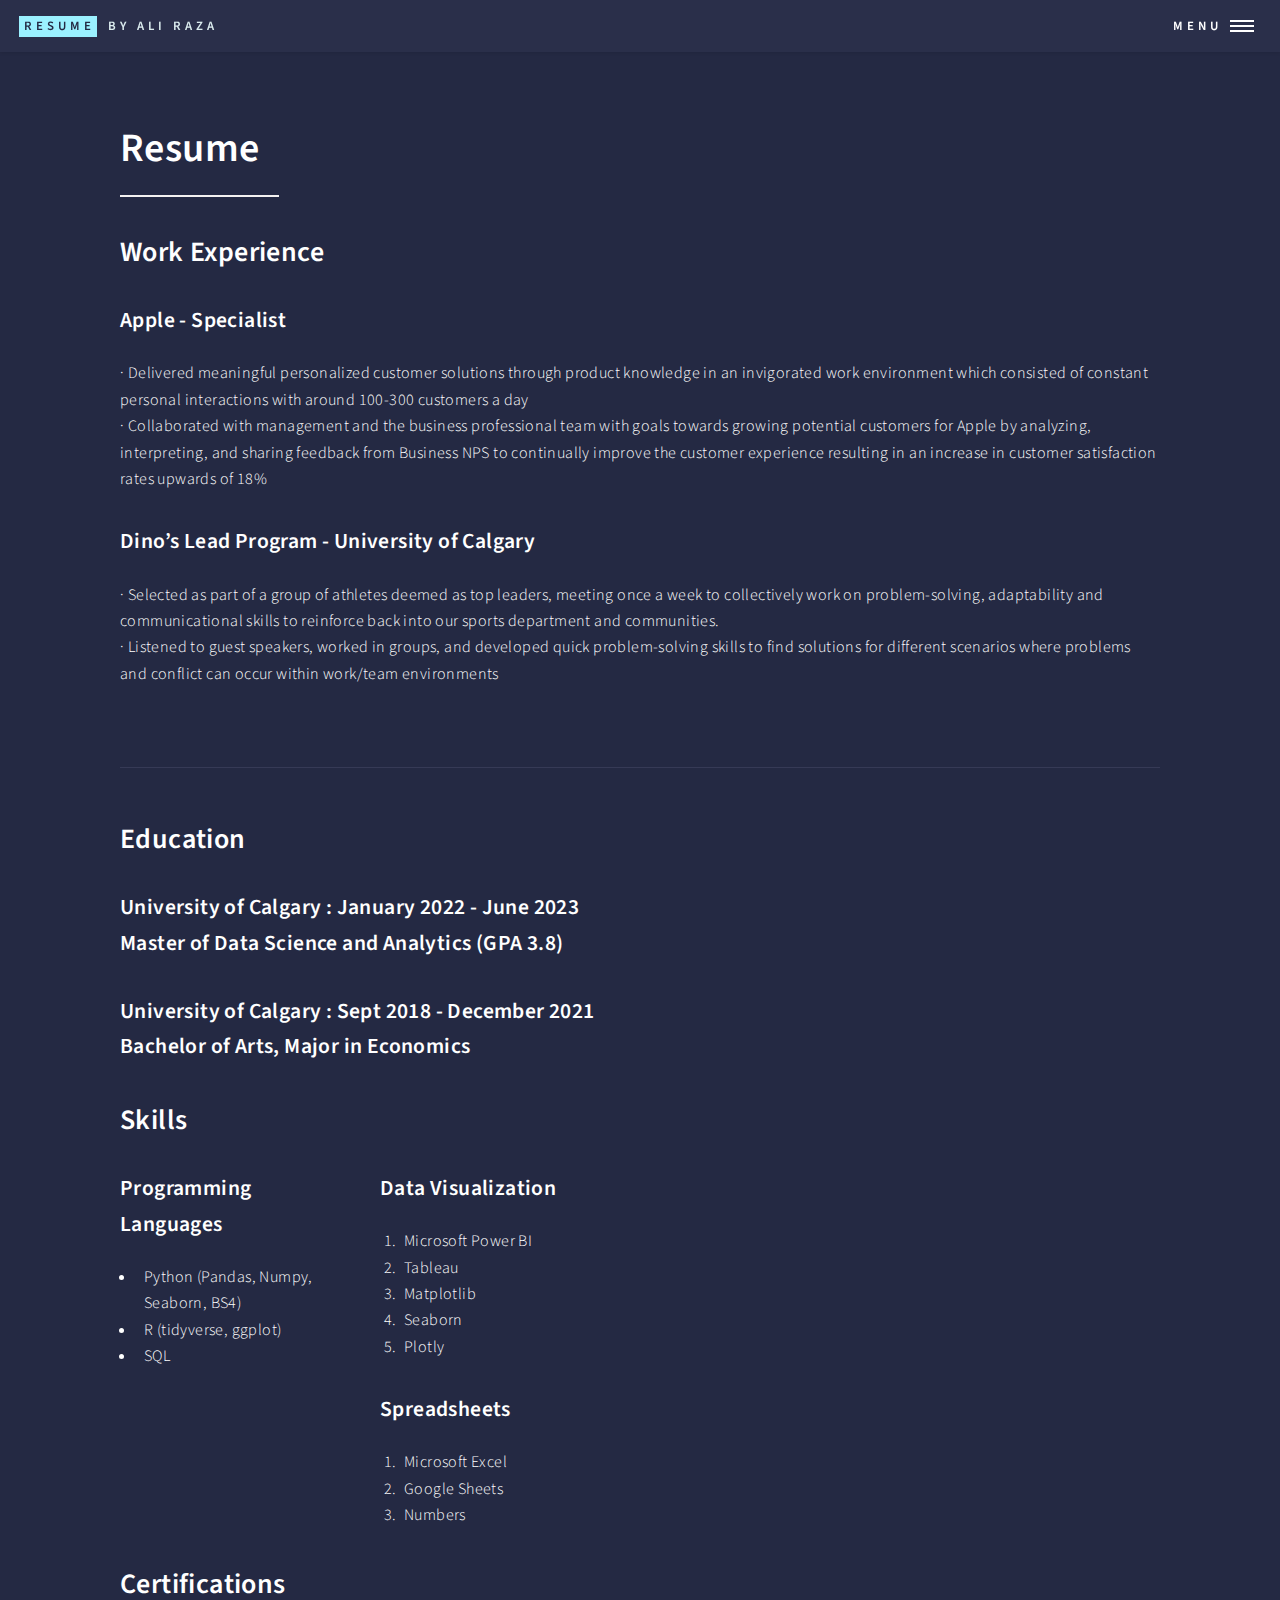
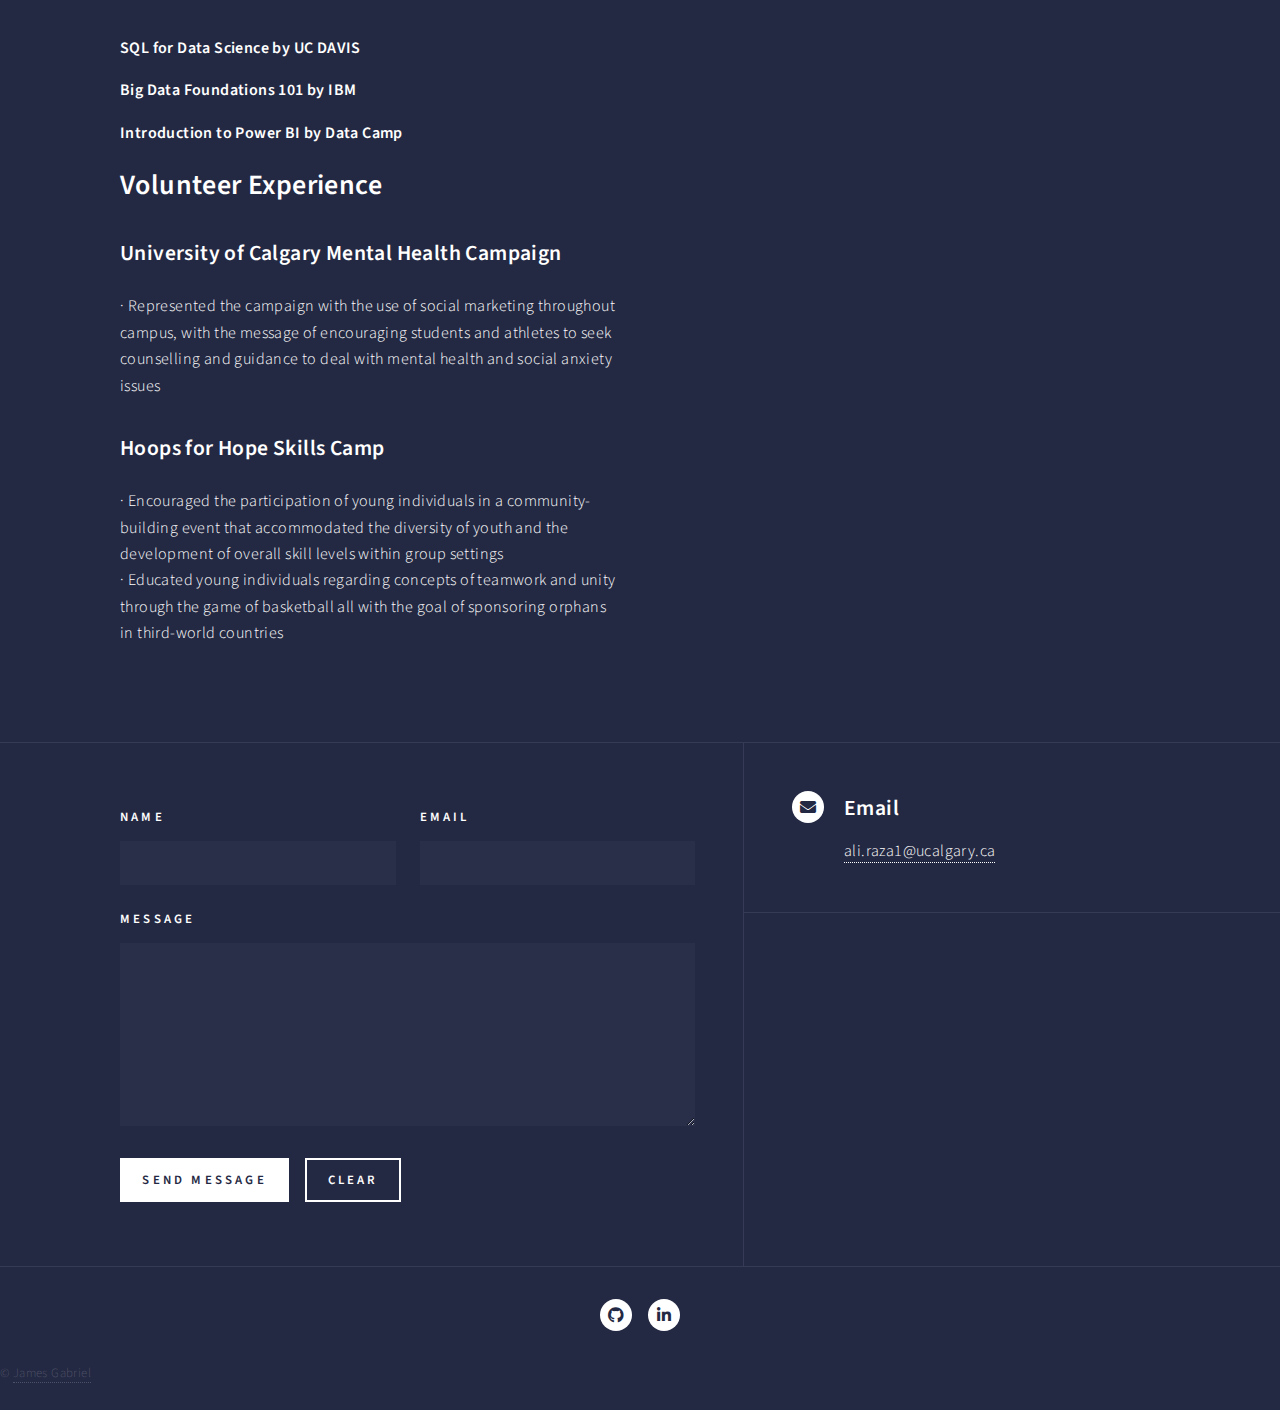
<file: elements.html>
<!DOCTYPE HTML>
<!--
	Forty by HTML5 UP
	html5up.net | @ajlkn
	Free for personal and commercial use under the CCA 3.0 license (html5up.net/license)
-->
<html>
	<head>
		<title>Ali Resume</title>
		<meta charset="utf-8" />
		<meta name="viewport" content="width=device-width, initial-scale=1, user-scalable=no" />
		<link rel="stylesheet" href="assets/css/main.css" />
		<noscript><link rel="stylesheet" href="assets/css/noscript.css" /></noscript>
	</head>
	<body class="is-preload">

		<!-- Wrapper -->
			<div id="wrapper">

				<!-- Header -->
					<header id="header">
						<a href="index.html" class="logo"><strong>Resume</strong> <span>by Ali Raza</span></a>
						<nav>
							<a href="#menu">Menu</a>
						</nav>
					</header>

				<!-- Menu -->
					<nav id="menu">
						<ul class="links">
							<li><a href="index.html">Home</a></li>
							
							<li><a href="generic.html">About Me</a></li>
							<li><a href="elements.html">Resume</a></li>
						</ul>
						<!-- <ul class="actions stacked">
							<li><a href="#" class="button primary fit">Get Started</a></li>
							<li><a href="#" class="button fit">Log In</a></li>
						</ul> -->
					</nav>

				<!-- Main -->
					<div id="main" class="alt">

						<!-- One -->
							<section id="one">
								<div class="inner">
									<header class="major">
										<h1>Resume</h1>
									</header>

									<!-- Content -->
										<h2 id="content">Work Experience</h2>
										<h3 id="content">Apple - Specialist</h3>
										<p> · Delivered meaningful personalized customer solutions through product knowledge in an invigorated work environment which consisted of constant personal interactions with around 100-300 customers a day<br>
										
											· Collaborated with management and the business professional team with goals towards growing potential customers for Apple by analyzing, interpreting, and sharing feedback from Business NPS to continually improve the customer experience resulting in an increase in customer satisfaction rates upwards of 18%</p>

										<h3 id="content">Dino’s Lead Program - University of Calgary</h3>
										<p> · Selected as part of a group of athletes deemed as top leaders, meeting once a week to collectively work on problem-solving, adaptability and communicational skills to reinforce back into our sports department and communities.<br>
													· Listened to guest speakers, worked in groups, and developed quick problem-solving skills to find solutions for different scenarios where problems and conflict can occur within work/team environments<br> 
												</p>
										<div class="row">
											
									
											
										</div>

									<hr class="major" />

									<!-- Elements -->
										<h2 id="elements">Education</h2>
										<div class="row gtr-200">
											<div class="col-6 col-12-medium">

												<!-- Text stuff -->
													<h3>University of Calgary : January 2022 - June 2023<br>
														Master of Data Science and Analytics (GPA 3.8)<br> </h3>
													<p>
													</p>
												<h3>University of Calgary : Sept 2018 -&#160;December 2021<br>
													Bachelor of Arts, Major in Economics</h3>
												</p>
													
												<!-- Lists -->
													<h2>Skills</h2>
													<div class="row">
														<div class="col-6 col-12-small">

															
															</ul>

															<h3>Programming Languages</h3>
															<ul>
																<li>Python (Pandas, Numpy, Seaborn, BS4)</li>
																<li>R (tidyverse, ggplot)</li>
																
																<li>SQL</li>
															</ul>

														</div>
														<div class="col-6 col-12-small">

															<h3>Data Visualization</h3>
															<ol>
																<li>Microsoft Power BI</li>
																<li>Tableau</li>
																
																<li>Matplotlib</li>
																<li>Seaborn</li>
																<li>Plotly</li>
														
															</ol>
															<h3>Spreadsheets</h3>
															<ol>
																<li>Microsoft Excel</li>
																<li>Google Sheets</li>
																<li>Numbers</li>
														
														
															</ol>

															
														</div>
													</div>
													<h2>Certifications</h2>
													<dl>
														<dt>SQL for Data Science by UC DAVIS</dt>
														
														<dt>Big Data Foundations 101 by IBM</dt>
														
														<dt>Introduction to Power BI by Data Camp</dt>
														
													
														<!-- Content -->
										<h2 id="content">Volunteer Experience</h2>
										<h3 id="content">University of Calgary Mental Health Campaign</h3>
										<p> · Represented the campaign with the use of social marketing throughout campus, with the message of encouraging students and athletes to seek counselling and guidance to deal with mental health and social anxiety issues<br>
										
											

										<h3 id="content">Hoops for Hope Skills Camp</h3>
										<p> ·  Encouraged the participation of young individuals in a community-building event that accommodated the diversity of youth and the development of overall skill levels within group settings<br>
											·  Educated young individuals regarding concepts of teamwork and unity through the game of basketball all with the goal of sponsoring orphans in third-world countries<br> 
												</p>
										<div class="row">
											
									
											
										</div>
													</dl>


											</div>
										</div>

								</div>
							</section>

					</div>

				<!-- Contact -->
				<section id="contact">
					<div class="inner">
						<section>
							<form method="post" action="#">
								<div class="fields">
									<div class="field half">
										<label for="name">Name</label>
										<input type="text" name="name" id="name" />
									</div>
									<div class="field half">
										<label for="email">Email</label>
										<input type="text" name="email" id="email" />
									</div>
									<div class="field">
										<label for="message">Message</label>
										<textarea name="message" id="message" rows="6"></textarea>
									</div>
								</div>
								<ul class="actions">
									<li><input type="submit" value="Send Message" class="primary" /></li>
									<li><input type="reset" value="Clear" /></li>
								</ul>
							</form>
						</section>
						<section class="split">
							<section>
								<div class="contact-method">
									<span class="icon solid alt fa-envelope"></span>
									<h3>Email</h3>
									<a href="#">ali.raza1@ucalgary.ca</a>
								</div>
							</section>
							<section>
								
								</div>
							</section>
							<section>
								<div class="contact-method">
									
								</div>
							</section>
						</section>
					</div>
				</section>

			<!-- Footer -->
				<footer id="footer">
					<div class="inner">
						<ul class="icons">
							<style>
								#footer .icons {
									display: flex;
									justify-content: center;
									align-items: center;
								}
							</style>
							<li><a href="https://github.com/AliRaza2123" target="_blank" class="icon brands alt fa-github"><span class="label">GitHub</span></a></li>
							<li><a href="https://www.linkedin.com/in/ali-raza-652440194/" target="_blank" class="icon brands alt fa-linkedin-in"><span class="label">LinkedIn</span></a></li>
						</ul>
						<ul class="copyright">
							<li>&copy; <a href="https://html5up.net">James Gabriel</a></li>
						</ul>
					</div>
				</footer>
			</div>

		<!-- Scripts -->
			<script src="assets/js/jquery.min.js"></script>
			<script src="assets/js/jquery.scrolly.min.js"></script>
			<script src="assets/js/jquery.scrollex.min.js"></script>
			<script src="assets/js/browser.min.js"></script>
			<script src="assets/js/breakpoints.min.js"></script>
			<script src="assets/js/util.js"></script>
			<script src="assets/js/main.js"></script>

	</body>
</html>
</file>
<file: assets/css/noscript.css>
/*
	Forty by HTML5 UP
	html5up.net | @ajlkn
	Free for personal and commercial use under the CCA 3.0 license (html5up.net/license)
*/

/* Banner */

	body.is-preload #banner:after {
		opacity: 0.85;
	}

	body.is-preload #banner > .inner {
		-moz-filter: none;
		-webkit-filter: none;
		-ms-filter: none;
		filter: none;
		-moz-transform: none;
		-webkit-transform: none;
		-ms-transform: none;
		transform: none;
		opacity: 1;
	}
</file>
<file: assets/css/main.css>
@import url(fontawesome-all.min.css);
@import url("https://fonts.googleapis.com/css?family=Source+Sans+Pro:300,300italic,600,600italic");

/*
	Forty by HTML5 UP
	html5up.net | @ajlkn
	Free for personal and commercial use under the CCA 3.0 license (html5up.net/license)
*/

html, body, div, span, applet, object,
iframe, h1, h2, h3, h4, h5, h6, p, blockquote,
pre, a, abbr, acronym, address, big, cite,
code, del, dfn, em, img, ins, kbd, q, s, samp,
small, strike, strong, sub, sup, tt, var, b,
u, i, center, dl, dt, dd, ol, ul, li, fieldset,
form, label, legend, table, caption, tbody,
tfoot, thead, tr, th, td, article, aside,
canvas, details, embed, figure, figcaption,
footer, header, hgroup, menu, nav, output, ruby,
section, summary, time, mark, audio, video {
	margin: 0;
	padding: 0;
	border: 0;
	font-size: 100%;
	font: inherit;
	vertical-align: baseline;}

article, aside, details, figcaption, figure,
footer, header, hgroup, menu, nav, section {
	display: block;}

body {
	line-height: 1;
}

ol, ul {
	list-style: none;
}

blockquote, q {
	quotes: none;
}

	blockquote:before, blockquote:after, q:before, q:after {
		content: '';
		content: none;
	}

table {
	border-collapse: collapse;
	border-spacing: 0;
}

body {
	-webkit-text-size-adjust: none;
}

mark {
	background-color: transparent;
	color: inherit;
}

input::-moz-focus-inner {
	border: 0;
	padding: 0;
}

input, select, textarea {
	-moz-appearance: none;
	-webkit-appearance: none;
	-ms-appearance: none;
	appearance: none;
}

/* Basic */

	@-ms-viewport {
		width: device-width;
	}

	body {
		-ms-overflow-style: scrollbar;
	}

	@media screen and (max-width: 480px) {

		html, body {
			min-width: 320px;
		}

	}

	html {
		box-sizing: border-box;
	}

	*, *:before, *:after {
		box-sizing: inherit;
	}

	body {
		background: #242943;
	}

		body.is-preload *, body.is-preload *:before, body.is-preload *:after {
			-moz-animation: none !important;
			-webkit-animation: none !important;
			-ms-animation: none !important;
			animation: none !important;
			-moz-transition: none !important;
			-webkit-transition: none !important;
			-ms-transition: none !important;
			transition: none !important;
		}

/* Type */

	body, input, select, textarea {
		color: #ffffff;
		font-family: "Source Sans Pro", Helvetica, sans-serif;
		font-size: 17pt;
		font-weight: 300;
		letter-spacing: 0.025em;
		line-height: 1.65;
	}

		@media screen and (max-width: 1680px) {

			body, input, select, textarea {
				font-size: 14pt;
			}

		}

		@media screen and (max-width: 1280px) {

			body, input, select, textarea {
				font-size: 12pt;
			}

		}

		@media screen and (max-width: 360px) {

			body, input, select, textarea {
				font-size: 11pt;
			}

		}

	a {
		-moz-transition: color 0.2s ease-in-out, border-bottom-color 0.2s ease-in-out;
		-webkit-transition: color 0.2s ease-in-out, border-bottom-color 0.2s ease-in-out;
		-ms-transition: color 0.2s ease-in-out, border-bottom-color 0.2s ease-in-out;
		transition: color 0.2s ease-in-out, border-bottom-color 0.2s ease-in-out;
		border-bottom: dotted 1px;
		color: inherit;
		text-decoration: none;
	}

		a:hover {
			border-bottom-color: transparent;
			color: #dcedef !important;
		}

		a:active {
			color: #4edef7 !important;
		}

	strong, b {
		color: #ececec;
		font-weight: 600;
	}

	em, i {
		font-style: italic;
	}

	p {
		margin: 0 0 2em 0;
	}

	h1, h2, h3, h4, h5, h6 {
		color: #ffffff;
		font-weight: 600;
		line-height: 1.65;
		margin: 0 0 1em 0;
	}

		h1 a, h2 a, h3 a, h4 a, h5 a, h6 a {
			color: inherit;
			border-bottom: 0;
		}

	h1 {
		font-size: 2.5em;
	}

	h2 {
		font-size: 1.75em;
	}

	h3 {
		font-size: 1.35em;
	}

	h4 {
		font-size: 1.1em;
	}

	h5 {
		font-size: 0.9em;
	}

	h6 {
		font-size: 0.7em;
	}

	@media screen and (max-width: 736px) {

		h1 {
			font-size: 2em;
		}

		h2 {
			font-size: 1.5em;
		}

		h3 {
			font-size: 1.25em;
		}

	}

	sub {
		font-size: 0.8em;
		position: relative;
		top: 0.5em;
	}

	sup {
		font-size: 0.8em;
		position: relative;
		top: -0.5em;
	}

	blockquote {
		border-left: solid 4px rgba(255, 255, 255, 0.1);
		font-style: italic;
		margin: 0 0 2em 0;
		padding: 0.5em 0 0.5em 2em;
	}

	code {
		background: rgba(14, 242, 18, 0.745);
		font-family: "Courier New", monospace;
		font-size: 0.9em;
		margin: 0 0.25em;
		padding: 0.25em 0.65em;
	}

	pre {
		-webkit-overflow-scrolling: touch;
		font-family: "Courier New", monospace;
		font-size: 0.9em;
		margin: 0 0 2em 0;
	}

		pre code {
			display: block;
			line-height: 1.75;
			padding: 1em 1.5em;
			overflow-x: auto;
		}

	hr {
		border: 0;
		border-bottom: solid 1px rgba(212, 212, 255, 0.1);
		margin: 2em 0;
	}

		hr.major {
			margin: 3em 0;
		}

	.align-left {
		text-align: left;
	}

	.align-center {
		text-align: center;
	}

	.align-right {
		text-align: right;
	}

/* Row */

	.row {
		display: flex;
		flex-wrap: wrap;
		box-sizing: border-box;
		align-items: stretch;
	}

		.row > * {
			box-sizing: border-box;
		}

		.row.gtr-uniform > * > :last-child {
			margin-bottom: 0;
		}

		.row.aln-left {
			justify-content: flex-start;
		}

		.row.aln-center {
			justify-content: center;
		}

		.row.aln-right {
			justify-content: flex-end;
		}

		.row.aln-top {
			align-items: flex-start;
		}

		.row.aln-middle {
			align-items: center;
		}

		.row.aln-bottom {
			align-items: flex-end;
		}

		.row > .imp {
			order: -1;
		}

		.row > .col-1 {
			width: 8.33333%;
		}

		.row > .off-1 {
			margin-left: 8.33333%;
		}

		.row > .col-2 {
			width: 16.66667%;
		}

		.row > .off-2 {
			margin-left: 16.66667%;
		}

		.row > .col-3 {
			width: 25%;
		}

		.row > .off-3 {
			margin-left: 25%;
		}

		.row > .col-4 {
			width: 33.33333%;
		}

		.row > .off-4 {
			margin-left: 33.33333%;
		}

		.row > .col-5 {
			width: 41.66667%;
		}

		.row > .off-5 {
			margin-left: 41.66667%;
		}

		.row > .col-6 {
			width: 50%;
		}

		.row > .off-6 {
			margin-left: 50%;
		}

		.row > .col-7 {
			width: 58.33333%;
		}

		.row > .off-7 {
			margin-left: 58.33333%;
		}

		.row > .col-8 {
			width: 66.66667%;
		}

		.row > .off-8 {
			margin-left: 66.66667%;
		}

		.row > .col-9 {
			width: 75%;
		}

		.row > .off-9 {
			margin-left: 75%;
		}

		.row > .col-10 {
			width: 83.33333%;
		}

		.row > .off-10 {
			margin-left: 83.33333%;
		}

		.row > .col-11 {
			width: 91.66667%;
		}

		.row > .off-11 {
			margin-left: 91.66667%;
		}

		.row > .col-12 {
			width: 100%;
		}

		.row > .off-12 {
			margin-left: 100%;
		}

		.row.gtr-0 {
			margin-top: 0;
			margin-left: 0em;
		}

			.row.gtr-0 > * {
				padding: 0 0 0 0em;
			}

			.row.gtr-0.gtr-uniform {
				margin-top: 0em;
			}

				.row.gtr-0.gtr-uniform > * {
					padding-top: 0em;
				}

		.row.gtr-25 {
			margin-top: 0;
			margin-left: -0.5em;
		}

			.row.gtr-25 > * {
				padding: 0 0 0 0.5em;
			}

			.row.gtr-25.gtr-uniform {
				margin-top: -0.5em;
			}

				.row.gtr-25.gtr-uniform > * {
					padding-top: 0.5em;
				}

		.row.gtr-50 {
			margin-top: 0;
			margin-left: -1em;
		}

			.row.gtr-50 > * {
				padding: 0 0 0 1em;
			}

			.row.gtr-50.gtr-uniform {
				margin-top: -1em;
			}

				.row.gtr-50.gtr-uniform > * {
					padding-top: 1em;
				}

		.row {
			margin-top: 0;
			margin-left: -2em;
		}

			.row > * {
				padding: 0 0 0 2em;
			}

			.row.gtr-uniform {
				margin-top: -2em;
			}

				.row.gtr-uniform > * {
					padding-top: 2em;
				}

		.row.gtr-150 {
			margin-top: 0;
			margin-left: -3em;
		}

			.row.gtr-150 > * {
				padding: 0 0 0 3em;
			}

			.row.gtr-150.gtr-uniform {
				margin-top: -3em;
			}

				.row.gtr-150.gtr-uniform > * {
					padding-top: 3em;
				}

		.row.gtr-200 {
			margin-top: 0;
			margin-left: -4em;
		}

			.row.gtr-200 > * {
				padding: 0 0 0 4em;
			}

			.row.gtr-200.gtr-uniform {
				margin-top: -4em;
			}

				.row.gtr-200.gtr-uniform > * {
					padding-top: 4em;
				}

		@media screen and (max-width: 1680px) {

			.row {
				display: flex;
				flex-wrap: wrap;
				box-sizing: border-box;
				align-items: stretch;
			}

				.row > * {
					box-sizing: border-box;
				}

				.row.gtr-uniform > * > :last-child {
					margin-bottom: 0;
				}

				.row.aln-left {
					justify-content: flex-start;
				}

				.row.aln-center {
					justify-content: center;
				}

				.row.aln-right {
					justify-content: flex-end;
				}

				.row.aln-top {
					align-items: flex-start;
				}

				.row.aln-middle {
					align-items: center;
				}

				.row.aln-bottom {
					align-items: flex-end;
				}

				.row > .imp-xlarge {
					order: -1;
				}

				.row > .col-1-xlarge {
					width: 8.33333%;
				}

				.row > .off-1-xlarge {
					margin-left: 8.33333%;
				}

				.row > .col-2-xlarge {
					width: 16.66667%;
				}

				.row > .off-2-xlarge {
					margin-left: 16.66667%;
				}

				.row > .col-3-xlarge {
					width: 25%;
				}

				.row > .off-3-xlarge {
					margin-left: 25%;
				}

				.row > .col-4-xlarge {
					width: 33.33333%;
				}

				.row > .off-4-xlarge {
					margin-left: 33.33333%;
				}

				.row > .col-5-xlarge {
					width: 41.66667%;
				}

				.row > .off-5-xlarge {
					margin-left: 41.66667%;
				}

				.row > .col-6-xlarge {
					width: 50%;
				}

				.row > .off-6-xlarge {
					margin-left: 50%;
				}

				.row > .col-7-xlarge {
					width: 58.33333%;
				}

				.row > .off-7-xlarge {
					margin-left: 58.33333%;
				}

				.row > .col-8-xlarge {
					width: 66.66667%;
				}

				.row > .off-8-xlarge {
					margin-left: 66.66667%;
				}

				.row > .col-9-xlarge {
					width: 75%;
				}

				.row > .off-9-xlarge {
					margin-left: 75%;
				}

				.row > .col-10-xlarge {
					width: 83.33333%;
				}

				.row > .off-10-xlarge {
					margin-left: 83.33333%;
				}

				.row > .col-11-xlarge {
					width: 91.66667%;
				}

				.row > .off-11-xlarge {
					margin-left: 91.66667%;
				}

				.row > .col-12-xlarge {
					width: 100%;
				}

				.row > .off-12-xlarge {
					margin-left: 100%;
				}

				.row.gtr-0 {
					margin-top: 0;
					margin-left: 0em;
				}

					.row.gtr-0 > * {
						padding: 0 0 0 0em;
					}

					.row.gtr-0.gtr-uniform {
						margin-top: 0em;
					}

						.row.gtr-0.gtr-uniform > * {
							padding-top: 0em;
						}

				.row.gtr-25 {
					margin-top: 0;
					margin-left: -0.5em;
				}

					.row.gtr-25 > * {
						padding: 0 0 0 0.5em;
					}

					.row.gtr-25.gtr-uniform {
						margin-top: -0.5em;
					}

						.row.gtr-25.gtr-uniform > * {
							padding-top: 0.5em;
						}

				.row.gtr-50 {
					margin-top: 0;
					margin-left: -1em;
				}

					.row.gtr-50 > * {
						padding: 0 0 0 1em;
					}

					.row.gtr-50.gtr-uniform {
						margin-top: -1em;
					}

						.row.gtr-50.gtr-uniform > * {
							padding-top: 1em;
						}

				.row {
					margin-top: 0;
					margin-left: -2em;
				}

					.row > * {
						padding: 0 0 0 2em;
					}

					.row.gtr-uniform {
						margin-top: -2em;
					}

						.row.gtr-uniform > * {
							padding-top: 2em;
						}

				.row.gtr-150 {
					margin-top: 0;
					margin-left: -3em;
				}

					.row.gtr-150 > * {
						padding: 0 0 0 3em;
					}

					.row.gtr-150.gtr-uniform {
						margin-top: -3em;
					}

						.row.gtr-150.gtr-uniform > * {
							padding-top: 3em;
						}

				.row.gtr-200 {
					margin-top: 0;
					margin-left: -4em;
				}

					.row.gtr-200 > * {
						padding: 0 0 0 4em;
					}

					.row.gtr-200.gtr-uniform {
						margin-top: -4em;
					}

						.row.gtr-200.gtr-uniform > * {
							padding-top: 4em;
						}

		}

		@media screen and (max-width: 1280px) {

			.row {
				display: flex;
				flex-wrap: wrap;
				box-sizing: border-box;
				align-items: stretch;
			}

				.row > * {
					box-sizing: border-box;
				}

				.row.gtr-uniform > * > :last-child {
					margin-bottom: 0;
				}

				.row.aln-left {
					justify-content: flex-start;
				}

				.row.aln-center {
					justify-content: center;
				}

				.row.aln-right {
					justify-content: flex-end;
				}

				.row.aln-top {
					align-items: flex-start;
				}

				.row.aln-middle {
					align-items: center;
				}

				.row.aln-bottom {
					align-items: flex-end;
				}

				.row > .imp-large {
					order: -1;
				}

				.row > .col-1-large {
					width: 8.33333%;
				}

				.row > .off-1-large {
					margin-left: 8.33333%;
				}

				.row > .col-2-large {
					width: 16.66667%;
				}

				.row > .off-2-large {
					margin-left: 16.66667%;
				}

				.row > .col-3-large {
					width: 25%;
				}

				.row > .off-3-large {
					margin-left: 25%;
				}

				.row > .col-4-large {
					width: 33.33333%;
				}

				.row > .off-4-large {
					margin-left: 33.33333%;
				}

				.row > .col-5-large {
					width: 41.66667%;
				}

				.row > .off-5-large {
					margin-left: 41.66667%;
				}

				.row > .col-6-large {
					width: 50%;
				}

				.row > .off-6-large {
					margin-left: 50%;
				}

				.row > .col-7-large {
					width: 58.33333%;
				}

				.row > .off-7-large {
					margin-left: 58.33333%;
				}

				.row > .col-8-large {
					width: 66.66667%;
				}

				.row > .off-8-large {
					margin-left: 66.66667%;
				}

				.row > .col-9-large {
					width: 75%;
				}

				.row > .off-9-large {
					margin-left: 75%;
				}

				.row > .col-10-large {
					width: 83.33333%;
				}

				.row > .off-10-large {
					margin-left: 83.33333%;
				}

				.row > .col-11-large {
					width: 91.66667%;
				}

				.row > .off-11-large {
					margin-left: 91.66667%;
				}

				.row > .col-12-large {
					width: 100%;
				}

				.row > .off-12-large {
					margin-left: 100%;
				}

				.row.gtr-0 {
					margin-top: 0;
					margin-left: 0em;
				}

					.row.gtr-0 > * {
						padding: 0 0 0 0em;
					}

					.row.gtr-0.gtr-uniform {
						margin-top: 0em;
					}

						.row.gtr-0.gtr-uniform > * {
							padding-top: 0em;
						}

				.row.gtr-25 {
					margin-top: 0;
					margin-left: -0.375em;
				}

					.row.gtr-25 > * {
						padding: 0 0 0 0.375em;
					}

					.row.gtr-25.gtr-uniform {
						margin-top: -0.375em;
					}

						.row.gtr-25.gtr-uniform > * {
							padding-top: 0.375em;
						}

				.row.gtr-50 {
					margin-top: 0;
					margin-left: -0.75em;
				}

					.row.gtr-50 > * {
						padding: 0 0 0 0.75em;
					}

					.row.gtr-50.gtr-uniform {
						margin-top: -0.75em;
					}

						.row.gtr-50.gtr-uniform > * {
							padding-top: 0.75em;
						}

				.row {
					margin-top: 0;
					margin-left: -1.5em;
				}

					.row > * {
						padding: 0 0 0 1.5em;
					}

					.row.gtr-uniform {
						margin-top: -1.5em;
					}

						.row.gtr-uniform > * {
							padding-top: 1.5em;
						}

				.row.gtr-150 {
					margin-top: 0;
					margin-left: -2.25em;
				}

					.row.gtr-150 > * {
						padding: 0 0 0 2.25em;
					}

					.row.gtr-150.gtr-uniform {
						margin-top: -2.25em;
					}

						.row.gtr-150.gtr-uniform > * {
							padding-top: 2.25em;
						}

				.row.gtr-200 {
					margin-top: 0;
					margin-left: -3em;
				}

					.row.gtr-200 > * {
						padding: 0 0 0 3em;
					}

					.row.gtr-200.gtr-uniform {
						margin-top: -3em;
					}

						.row.gtr-200.gtr-uniform > * {
							padding-top: 3em;
						}

		}

		@media screen and (max-width: 980px) {

			.row {
				display: flex;
				flex-wrap: wrap;
				box-sizing: border-box;
				align-items: stretch;
			}

				.row > * {
					box-sizing: border-box;
				}

				.row.gtr-uniform > * > :last-child {
					margin-bottom: 0;
				}

				.row.aln-left {
					justify-content: flex-start;
				}

				.row.aln-center {
					justify-content: center;
				}

				.row.aln-right {
					justify-content: flex-end;
				}

				.row.aln-top {
					align-items: flex-start;
				}

				.row.aln-middle {
					align-items: center;
				}

				.row.aln-bottom {
					align-items: flex-end;
				}

				.row > .imp-medium {
					order: -1;
				}

				.row > .col-1-medium {
					width: 8.33333%;
				}

				.row > .off-1-medium {
					margin-left: 8.33333%;
				}

				.row > .col-2-medium {
					width: 16.66667%;
				}

				.row > .off-2-medium {
					margin-left: 16.66667%;
				}

				.row > .col-3-medium {
					width: 25%;
				}

				.row > .off-3-medium {
					margin-left: 25%;
				}

				.row > .col-4-medium {
					width: 33.33333%;
				}

				.row > .off-4-medium {
					margin-left: 33.33333%;
				}

				.row > .col-5-medium {
					width: 41.66667%;
				}

				.row > .off-5-medium {
					margin-left: 41.66667%;
				}

				.row > .col-6-medium {
					width: 50%;
				}

				.row > .off-6-medium {
					margin-left: 50%;
				}

				.row > .col-7-medium {
					width: 58.33333%;
				}

				.row > .off-7-medium {
					margin-left: 58.33333%;
				}

				.row > .col-8-medium {
					width: 66.66667%;
				}

				.row > .off-8-medium {
					margin-left: 66.66667%;
				}

				.row > .col-9-medium {
					width: 75%;
				}

				.row > .off-9-medium {
					margin-left: 75%;
				}

				.row > .col-10-medium {
					width: 83.33333%;
				}

				.row > .off-10-medium {
					margin-left: 83.33333%;
				}

				.row > .col-11-medium {
					width: 91.66667%;
				}

				.row > .off-11-medium {
					margin-left: 91.66667%;
				}

				.row > .col-12-medium {
					width: 100%;
				}

				.row > .off-12-medium {
					margin-left: 100%;
				}

				.row.gtr-0 {
					margin-top: 0;
					margin-left: 0em;
				}

					.row.gtr-0 > * {
						padding: 0 0 0 0em;
					}

					.row.gtr-0.gtr-uniform {
						margin-top: 0em;
					}

						.row.gtr-0.gtr-uniform > * {
							padding-top: 0em;
						}

				.row.gtr-25 {
					margin-top: 0;
					margin-left: -0.375em;
				}

					.row.gtr-25 > * {
						padding: 0 0 0 0.375em;
					}

					.row.gtr-25.gtr-uniform {
						margin-top: -0.375em;
					}

						.row.gtr-25.gtr-uniform > * {
							padding-top: 0.375em;
						}

				.row.gtr-50 {
					margin-top: 0;
					margin-left: -0.75em;
				}

					.row.gtr-50 > * {
						padding: 0 0 0 0.75em;
					}

					.row.gtr-50.gtr-uniform {
						margin-top: -0.75em;
					}

						.row.gtr-50.gtr-uniform > * {
							padding-top: 0.75em;
						}

				.row {
					margin-top: 0;
					margin-left: -1.5em;
				}

					.row > * {
						padding: 0 0 0 1.5em;
					}

					.row.gtr-uniform {
						margin-top: -1.5em;
					}

						.row.gtr-uniform > * {
							padding-top: 1.5em;
						}

				.row.gtr-150 {
					margin-top: 0;
					margin-left: -2.25em;
				}

					.row.gtr-150 > * {
						padding: 0 0 0 2.25em;
					}

					.row.gtr-150.gtr-uniform {
						margin-top: -2.25em;
					}

						.row.gtr-150.gtr-uniform > * {
							padding-top: 2.25em;
						}

				.row.gtr-200 {
					margin-top: 0;
					margin-left: -3em;
				}

					.row.gtr-200 > * {
						padding: 0 0 0 3em;
					}

					.row.gtr-200.gtr-uniform {
						margin-top: -3em;
					}

						.row.gtr-200.gtr-uniform > * {
							padding-top: 3em;
						}

		}

		@media screen and (max-width: 736px) {

			.row {
				display: flex;
				flex-wrap: wrap;
				box-sizing: border-box;
				align-items: stretch;
			}

				.row > * {
					box-sizing: border-box;
				}

				.row.gtr-uniform > * > :last-child {
					margin-bottom: 0;
				}

				.row.aln-left {
					justify-content: flex-start;
				}

				.row.aln-center {
					justify-content: center;
				}

				.row.aln-right {
					justify-content: flex-end;
				}

				.row.aln-top {
					align-items: flex-start;
				}

				.row.aln-middle {
					align-items: center;
				}

				.row.aln-bottom {
					align-items: flex-end;
				}

				.row > .imp-small {
					order: -1;
				}

				.row > .col-1-small {
					width: 8.33333%;
				}

				.row > .off-1-small {
					margin-left: 8.33333%;
				}

				.row > .col-2-small {
					width: 16.66667%;
				}

				.row > .off-2-small {
					margin-left: 16.66667%;
				}

				.row > .col-3-small {
					width: 25%;
				}

				.row > .off-3-small {
					margin-left: 25%;
				}

				.row > .col-4-small {
					width: 33.33333%;
				}

				.row > .off-4-small {
					margin-left: 33.33333%;
				}

				.row > .col-5-small {
					width: 41.66667%;
				}

				.row > .off-5-small {
					margin-left: 41.66667%;
				}

				.row > .col-6-small {
					width: 50%;
				}

				.row > .off-6-small {
					margin-left: 50%;
				}

				.row > .col-7-small {
					width: 58.33333%;
				}

				.row > .off-7-small {
					margin-left: 58.33333%;
				}

				.row > .col-8-small {
					width: 66.66667%;
				}

				.row > .off-8-small {
					margin-left: 66.66667%;
				}

				.row > .col-9-small {
					width: 75%;
				}

				.row > .off-9-small {
					margin-left: 75%;
				}

				.row > .col-10-small {
					width: 83.33333%;
				}

				.row > .off-10-small {
					margin-left: 83.33333%;
				}

				.row > .col-11-small {
					width: 91.66667%;
				}

				.row > .off-11-small {
					margin-left: 91.66667%;
				}

				.row > .col-12-small {
					width: 100%;
				}

				.row > .off-12-small {
					margin-left: 100%;
				}

				.row.gtr-0 {
					margin-top: 0;
					margin-left: 0em;
				}

					.row.gtr-0 > * {
						padding: 0 0 0 0em;
					}

					.row.gtr-0.gtr-uniform {
						margin-top: 0em;
					}

						.row.gtr-0.gtr-uniform > * {
							padding-top: 0em;
						}

				.row.gtr-25 {
					margin-top: 0;
					margin-left: -0.3125em;
				}

					.row.gtr-25 > * {
						padding: 0 0 0 0.3125em;
					}

					.row.gtr-25.gtr-uniform {
						margin-top: -0.3125em;
					}

						.row.gtr-25.gtr-uniform > * {
							padding-top: 0.3125em;
						}

				.row.gtr-50 {
					margin-top: 0;
					margin-left: -0.625em;
				}

					.row.gtr-50 > * {
						padding: 0 0 0 0.625em;
					}

					.row.gtr-50.gtr-uniform {
						margin-top: -0.625em;
					}

						.row.gtr-50.gtr-uniform > * {
							padding-top: 0.625em;
						}

				.row {
					margin-top: 0;
					margin-left: -1.25em;
				}

					.row > * {
						padding: 0 0 0 1.25em;
					}

					.row.gtr-uniform {
						margin-top: -1.25em;
					}

						.row.gtr-uniform > * {
							padding-top: 1.25em;
						}

				.row.gtr-150 {
					margin-top: 0;
					margin-left: -1.875em;
				}

					.row.gtr-150 > * {
						padding: 0 0 0 1.875em;
					}

					.row.gtr-150.gtr-uniform {
						margin-top: -1.875em;
					}

						.row.gtr-150.gtr-uniform > * {
							padding-top: 1.875em;
						}

				.row.gtr-200 {
					margin-top: 0;
					margin-left: -2.5em;
				}

					.row.gtr-200 > * {
						padding: 0 0 0 2.5em;
					}

					.row.gtr-200.gtr-uniform {
						margin-top: -2.5em;
					}

						.row.gtr-200.gtr-uniform > * {
							padding-top: 2.5em;
						}

		}

		@media screen and (max-width: 480px) {

			.row {
				display: flex;
				flex-wrap: wrap;
				box-sizing: border-box;
				align-items: stretch;
			}

				.row > * {
					box-sizing: border-box;
				}

				.row.gtr-uniform > * > :last-child {
					margin-bottom: 0;
				}

				.row.aln-left {
					justify-content: flex-start;
				}

				.row.aln-center {
					justify-content: center;
				}

				.row.aln-right {
					justify-content: flex-end;
				}

				.row.aln-top {
					align-items: flex-start;
				}

				.row.aln-middle {
					align-items: center;
				}

				.row.aln-bottom {
					align-items: flex-end;
				}

				.row > .imp-xsmall {
					order: -1;
				}

				.row > .col-1-xsmall {
					width: 8.33333%;
				}

				.row > .off-1-xsmall {
					margin-left: 8.33333%;
				}

				.row > .col-2-xsmall {
					width: 16.66667%;
				}

				.row > .off-2-xsmall {
					margin-left: 16.66667%;
				}

				.row > .col-3-xsmall {
					width: 25%;
				}

				.row > .off-3-xsmall {
					margin-left: 25%;
				}

				.row > .col-4-xsmall {
					width: 33.33333%;
				}

				.row > .off-4-xsmall {
					margin-left: 33.33333%;
				}

				.row > .col-5-xsmall {
					width: 41.66667%;
				}

				.row > .off-5-xsmall {
					margin-left: 41.66667%;
				}

				.row > .col-6-xsmall {
					width: 50%;
				}

				.row > .off-6-xsmall {
					margin-left: 50%;
				}

				.row > .col-7-xsmall {
					width: 58.33333%;
				}

				.row > .off-7-xsmall {
					margin-left: 58.33333%;
				}

				.row > .col-8-xsmall {
					width: 66.66667%;
				}

				.row > .off-8-xsmall {
					margin-left: 66.66667%;
				}

				.row > .col-9-xsmall {
					width: 75%;
				}

				.row > .off-9-xsmall {
					margin-left: 75%;
				}

				.row > .col-10-xsmall {
					width: 83.33333%;
				}

				.row > .off-10-xsmall {
					margin-left: 83.33333%;
				}

				.row > .col-11-xsmall {
					width: 91.66667%;
				}

				.row > .off-11-xsmall {
					margin-left: 91.66667%;
				}

				.row > .col-12-xsmall {
					width: 100%;
				}

				.row > .off-12-xsmall {
					margin-left: 100%;
				}

				.row.gtr-0 {
					margin-top: 0;
					margin-left: 0em;
				}

					.row.gtr-0 > * {
						padding: 0 0 0 0em;
					}

					.row.gtr-0.gtr-uniform {
						margin-top: 0em;
					}

						.row.gtr-0.gtr-uniform > * {
							padding-top: 0em;
						}

				.row.gtr-25 {
					margin-top: 0;
					margin-left: -0.3125em;
				}

					.row.gtr-25 > * {
						padding: 0 0 0 0.3125em;
					}

					.row.gtr-25.gtr-uniform {
						margin-top: -0.3125em;
					}

						.row.gtr-25.gtr-uniform > * {
							padding-top: 0.3125em;
						}

				.row.gtr-50 {
					margin-top: 0;
					margin-left: -0.625em;
				}

					.row.gtr-50 > * {
						padding: 0 0 0 0.625em;
					}

					.row.gtr-50.gtr-uniform {
						margin-top: -0.625em;
					}

						.row.gtr-50.gtr-uniform > * {
							padding-top: 0.625em;
						}

				.row {
					margin-top: 0;
					margin-left: -1.25em;
				}

					.row > * {
						padding: 0 0 0 1.25em;
					}

					.row.gtr-uniform {
						margin-top: -1.25em;
					}

						.row.gtr-uniform > * {
							padding-top: 1.25em;
						}

				.row.gtr-150 {
					margin-top: 0;
					margin-left: -1.875em;
				}

					.row.gtr-150 > * {
						padding: 0 0 0 1.875em;
					}

					.row.gtr-150.gtr-uniform {
						margin-top: -1.875em;
					}

						.row.gtr-150.gtr-uniform > * {
							padding-top: 1.875em;
						}

				.row.gtr-200 {
					margin-top: 0;
					margin-left: -2.5em;
				}

					.row.gtr-200 > * {
						padding: 0 0 0 2.5em;
					}

					.row.gtr-200.gtr-uniform {
						margin-top: -2.5em;
					}

						.row.gtr-200.gtr-uniform > * {
							padding-top: 2.5em;
						}

		}

/* Section/Article */

	section.special, article.special {
		text-align: center;
	}

	header.major {
		width: -moz-max-content;
		width: -webkit-max-content;
		width: -ms-max-content;
		width: max-content;
		margin-bottom: 2em;
	}

		header.major > :first-child {
			margin-bottom: 0;
			width: calc(100% + 0.5em);
		}

			header.major > :first-child:after {
				content: '';
				background-color: #f4f1f1;
				display: block;
				height: 2px;
				margin: 0.325em 0 0.5em 0;
				width: 100%;
			}

		header.major > p {
			font-size: 0.7em;
			font-weight: 600;
			letter-spacing: 0.25em;
			margin-bottom: 0;
			text-transform: uppercase;
		}

		body.is-ie header.major > :first-child:after {
			max-width: 9em;
		}

		body.is-ie header.major > h1:after {
			max-width: 100% !important;
		}

	@media screen and (max-width: 736px) {

		header.major > p br {
			display: none;
		}

	}

/* Form */

	form {
		margin: 0 0 2em 0;
	}

		form > :last-child {
			margin-bottom: 0;
		}

		form > .fields {
			display: -moz-flex;
			display: -webkit-flex;
			display: -ms-flex;
			display: flex;
			-moz-flex-wrap: wrap;
			-webkit-flex-wrap: wrap;
			-ms-flex-wrap: wrap;
			flex-wrap: wrap;
			width: calc(100% + 3em);
			margin: -1.5em 0 2em -1.5em;
		}

			form > .fields > .field {
				-moz-flex-grow: 0;
				-webkit-flex-grow: 0;
				-ms-flex-grow: 0;
				flex-grow: 0;
				-moz-flex-shrink: 0;
				-webkit-flex-shrink: 0;
				-ms-flex-shrink: 0;
				flex-shrink: 0;
				padding: 1.5em 0 0 1.5em;
				width: calc(100% - 1.5em);
			}

				form > .fields > .field.half {
					width: calc(50% - 0.75em);
				}

				form > .fields > .field.third {
					width: calc(100%/3 - 0.5em);
				}

				form > .fields > .field.quarter {
					width: calc(25% - 0.375em);
				}

		@media screen and (max-width: 480px) {

			form > .fields {
				width: calc(100% + 3em);
				margin: -1.5em 0 2em -1.5em;
			}

				form > .fields > .field {
					padding: 1.5em 0 0 1.5em;
					width: calc(100% - 1.5em);
				}

					form > .fields > .field.half {
						width: calc(100% - 1.5em);
					}

					form > .fields > .field.third {
						width: calc(100% - 1.5em);
					}

					form > .fields > .field.quarter {
						width: calc(100% - 1.5em);
					}

		}

	label {
		color: #ffffff;
		display: block;
		font-size: 0.8em;
		font-weight: 600;
		letter-spacing: 0.25em;
		margin: 0 0 1em 0;
		text-transform: uppercase;
	}

	input[type="text"],
	input[type="password"],
	input[type="email"],
	input[type="tel"],
	input[type="search"],
	input[type="url"],
	select,
	textarea {
		-moz-appearance: none;
		-webkit-appearance: none;
		-ms-appearance: none;
		appearance: none;
		background: rgba(212, 212, 255, 0.035);
		border: none;
		border-radius: 0;
		color: inherit;
		display: block;
		outline: 0;
		padding: 0 1em;
		text-decoration: none;
		width: 100%;
	}

		input[type="text"]:invalid,
		input[type="password"]:invalid,
		input[type="email"]:invalid,
		input[type="tel"]:invalid,
		input[type="search"]:invalid,
		input[type="url"]:invalid,
		select:invalid,
		textarea:invalid {
			box-shadow: none;
		}

		input[type="text"]:focus,
		input[type="password"]:focus,
		input[type="email"]:focus,
		input[type="tel"]:focus,
		input[type="search"]:focus,
		input[type="url"]:focus,
		select:focus,
		textarea:focus {
			border-color: #9bf1ff;
			box-shadow: 0 0 0 2px #9bf1ff;
		}

	select {
		background-image: url("data:image/svg+xml;charset=utf8,%3Csvg xmlns='http://www.w3.org/2000/svg' width='40' height='40' preserveAspectRatio='none' viewBox='0 0 40 40'%3E%3Cpath d='M9.4,12.3l10.4,10.4l10.4-10.4c0.2-0.2,0.5-0.4,0.9-0.4c0.3,0,0.6,0.1,0.9,0.4l3.3,3.3c0.2,0.2,0.4,0.5,0.4,0.9 c0,0.4-0.1,0.6-0.4,0.9L20.7,31.9c-0.2,0.2-0.5,0.4-0.9,0.4c-0.3,0-0.6-0.1-0.9-0.4L4.3,17.3c-0.2-0.2-0.4-0.5-0.4-0.9 c0-0.4,0.1-0.6,0.4-0.9l3.3-3.3c0.2-0.2,0.5-0.4,0.9-0.4S9.1,12.1,9.4,12.3z' fill='rgba(212, 212, 255, 0.1)' /%3E%3C/svg%3E");
		background-size: 1.25rem;
		background-repeat: no-repeat;
		background-position: calc(100% - 1rem) center;
		height: 2.75em;
		padding-right: 2.75em;
		text-overflow: ellipsis;
	}

		select option {
			color: #ffffff;
			background: #242943;
		}

		select:focus::-ms-value {
			background-color: transparent;
		}

		select::-ms-expand {
			display: none;
		}

	input[type="text"],
	input[type="password"],
	input[type="email"],
	input[type="tel"],
	input[type="search"],
	input[type="url"],
	select {
		height: 2.75em;
	}

	textarea {
		padding: 0.75em 1em;
	}

	input[type="checkbox"],
	input[type="radio"] {
		-moz-appearance: none;
		-webkit-appearance: none;
		-ms-appearance: none;
		appearance: none;
		display: block;
		float: left;
		margin-right: -2em;
		opacity: 0;
		width: 1em;
		z-index: -1;
	}

		input[type="checkbox"] + label,
		input[type="radio"] + label {
			text-decoration: none;
			color: #ffffff;
			cursor: pointer;
			display: inline-block;
			font-weight: 300;
			padding-left: 2.65em;
			padding-right: 0.75em;
			position: relative;
		}

			input[type="checkbox"] + label:before,
			input[type="radio"] + label:before {
				-moz-osx-font-smoothing: grayscale;
				-webkit-font-smoothing: antialiased;
				display: inline-block;
				font-style: normal;
				font-variant: normal;
				text-rendering: auto;
				line-height: 1;
				text-transform: none !important;
				font-family: 'Font Awesome 5 Free';
				font-weight: 900;
			}

			input[type="checkbox"] + label:before,
			input[type="radio"] + label:before {
				background: rgba(212, 212, 255, 0.035);
				content: '';
				display: inline-block;
				font-size: 0.8em;
				height: 2.0625em;
				left: 0;
				letter-spacing: 0;
				line-height: 2.0625em;
				position: absolute;
				text-align: center;
				top: 0;
				width: 2.0625em;
			}

		input[type="checkbox"]:checked + label:before,
		input[type="radio"]:checked + label:before {
			background: #ffffff;
			border-color: #e7f9fc;
			content: '\f00c';
			color: #242943;
		}

		input[type="checkbox"]:focus + label:before,
		input[type="radio"]:focus + label:before {
			box-shadow: 0 0 0 2px #9bf1ff;
		}

	input[type="radio"] + label:before {
		border-radius: 100%;
	}

	::-webkit-input-placeholder {
		color: rgba(33, 33, 141, 0.2) !important;
		opacity: 1.0;
	}

	:-moz-placeholder {
		color: rgba(244, 244, 255, 0.2) !important;
		opacity: 1.0;
	}

	::-moz-placeholder {
		color: rgba(244, 244, 255, 0.2) !important;
		opacity: 1.0;
	}

	:-ms-input-placeholder {
		color: rgba(244, 244, 255, 0.2) !important;
		opacity: 1.0;
	}

/* Box */

	.box {
		border: solid 1px rgba(212, 212, 255, 0.1);
		margin-bottom: 2em;
		padding: 1.5em;
	}

		.box > :last-child,
		.box > :last-child > :last-child,
		.box > :last-child > :last-child > :last-child {
			margin-bottom: 0;
		}

		.box.alt {
			border: 0;
			border-radius: 0;
			padding: 0;
		}

/* Icon */

	.icon {
		text-decoration: none;
		border-bottom: none;
		position: relative;
	}

		.icon:before {
			-moz-osx-font-smoothing: grayscale;
			-webkit-font-smoothing: antialiased;
			display: inline-block;
			font-style: normal;
			font-variant: normal;
			text-rendering: auto;
			line-height: 1;
			text-transform: none !important;
			font-family: 'Font Awesome 5 Free';
			font-weight: 400;
		}

		.icon > .label {
			display: none;
		}

		.icon:before {
			line-height: inherit;
		}

		.icon.solid:before {
			font-weight: 900;
		}

		.icon.brands:before {
			font-family: 'Font Awesome 5 Brands';
		}

		.icon.alt:before {
			background-color: #ffffff;
			border-radius: 100%;
			color: #242943;
			display: inline-block;
			height: 2em;
			line-height: 2em;
			text-align: center;
			width: 2em;
		}

	a.icon.alt:before {
		-moz-transition: background-color 0.2s ease-in-out;
		-webkit-transition: background-color 0.2s ease-in-out;
		-ms-transition: background-color 0.2s ease-in-out;
		transition: background-color 0.2s ease-in-out;
	}

	a.icon.alt:hover:before {
		background-color: #43afd4;
	}

	a.icon.alt:active:before {
		background-color: #37a6cb;
	}

/* Image */

	.image {
		border: 0;
		display: inline-block;
		position: relative;
	}

		.image img {
			display: block;
		}

		.image.left, .image.right {
			max-width: 30%;
		}

			.image.left img, .image.right img {
				width: 100%;
			}

		.image.left {
			float: left;
			margin: 0 1.5em 1.25em 0;
			top: 0.25em;
		}

		.image.right {
			float: right;
			margin: 0 0 1.25em 1.5em;
			top: 0.25em;
		}

		.image.fit {
			display: block;
			margin: 0 0 2em 0;
			width: 100%;
		}

			.image.fit img {
				width: 100%;
			}

		.image.main {
			display: block;
			margin: 2.5em 0;
			width: 100%;
		}

			.image.main img {
				width: 100%;
			}

			@media screen and (max-width: 736px) {

				.image.main {
					margin: 1.5em 0;
				}

			}

/* List */

	ol {
		list-style: decimal;
		margin: 0 0 2em 0;
		padding-left: 1.25em;
	}

		ol li {
			padding-left: 0.25em;
		}

	ul {
		list-style: disc;
		margin: 0 0 2em 0;
		padding-left: 1em;
	}

		ul li {
			padding-left: 0.5em;
		}

		ul.alt {
			list-style: none;
			padding-left: 0;
		}

			ul.alt li {
				border-top: solid 1px rgba(212, 212, 255, 0.1);
				padding: 0.5em 0;
			}

				ul.alt li:first-child {
					border-top: 0;
					padding-top: 0;
				}

	dl {
		margin: 0 0 2em 0;
	}

		dl dt {
			display: block;
			font-weight: 600;
			margin: 0 0 1em 0;
		}

		dl dd {
			margin-left: 2em;
		}

/* Actions */

	ul.actions {
		display: -moz-flex;
		display: -webkit-flex;
		display: -ms-flex;
		display: flex;
		cursor: default;
		list-style: none;
		margin-left: -1em;
		padding-left: 0;
	}

		ul.actions li {
			padding: 0 0 0 1em;
			vertical-align: middle;
		}

		ul.actions.special {
			-moz-justify-content: center;
			-webkit-justify-content: center;
			-ms-justify-content: center;
			justify-content: center;
			width: 100%;
			margin-left: 0;
		}

			ul.actions.special li:first-child {
				padding-left: 0;
			}

		ul.actions.stacked {
			-moz-flex-direction: column;
			-webkit-flex-direction: column;
			-ms-flex-direction: column;
			flex-direction: column;
			margin-left: 0;
		}

			ul.actions.stacked li {
				padding: 1.3em 0 0 0;
			}

				ul.actions.stacked li:first-child {
					padding-top: 0;
				}

		ul.actions.fit {
			width: calc(100% + 1em);
		}

			ul.actions.fit li {
				-moz-flex-grow: 1;
				-webkit-flex-grow: 1;
				-ms-flex-grow: 1;
				flex-grow: 1;
				-moz-flex-shrink: 1;
				-webkit-flex-shrink: 1;
				-ms-flex-shrink: 1;
				flex-shrink: 1;
				width: 100%;
			}

				ul.actions.fit li > * {
					width: 100%;
				}

			ul.actions.fit.stacked {
				width: 100%;
			}

/* Icons */

	ul.icons {
		cursor: default;
		list-style: none;
		padding-left: 0;
	}

		ul.icons li {
			display: inline-block;
			padding: 0 1em 0 0;
		}

			ul.icons li:last-child {
				padding-right: 0;
			}

		@media screen and (max-width: 736px) {

			ul.icons li {
				padding: 0 0.75em 0 0;
			}

		}

/* Pagination */

	ul.pagination {
		cursor: default;
		list-style: none;
		padding-left: 0;
	}

		ul.pagination li {
			display: inline-block;
			padding-left: 0;
			vertical-align: middle;
		}

			ul.pagination li > .page {
				-moz-transition: background-color 0.2s ease-in-out, color 0.2s ease-in-out;
				-webkit-transition: background-color 0.2s ease-in-out, color 0.2s ease-in-out;
				-ms-transition: background-color 0.2s ease-in-out, color 0.2s ease-in-out;
				transition: background-color 0.2s ease-in-out, color 0.2s ease-in-out;
				border-bottom: 0;
				display: inline-block;
				font-size: 0.8em;
				font-weight: 600;
				height: 1.5em;
				line-height: 1.5em;
				margin: 0 0.125em;
				min-width: 1.5em;
				padding: 0 0.5em;
				text-align: center;
			}

				ul.pagination li > .page.active {
					background-color: #fcdcdc;
					color: #242943;
				}

					ul.pagination li > .page.active:hover {
						background-color: #9bf1ff;
						color: #242943 !important;
					}

					ul.pagination li > .page.active:active {
						background-color: #53e3fb;
					}

			ul.pagination li:first-child {
				padding-right: 0.75em;
			}

			ul.pagination li:last-child {
				padding-left: 0.75em;
			}

		@media screen and (max-width: 480px) {

			ul.pagination li:nth-child(n+2):nth-last-child(n+2) {
				display: none;
			}

			ul.pagination li:first-child {
				padding-right: 0;
			}

		}

/* Table */

	.table-wrapper {
		-webkit-overflow-scrolling: touch;
		overflow-x: auto;
	}

	table {
		margin: 0 0 2em 0;
		width: 100%;
	}

		table tbody tr {
			border: solid 1px rgba(212, 212, 255, 0.1);
			border-left: 0;
			border-right: 0;
		}

			table tbody tr:nth-child(2n + 1) {
				background-color: rgba(212, 212, 255, 0.035);
			}

		table td {
			padding: 0.75em 0.75em;
		}

		table th {
			color: #ffffff;
			font-size: 0.9em;
			font-weight: 600;
			padding: 0 0.75em 0.75em 0.75em;
			text-align: left;
		}

		table thead {
			border-bottom: solid 2px rgba(212, 212, 255, 0.1);
		}

		table tfoot {
			border-top: solid 2px rgba(212, 212, 255, 0.1);
		}

		table.alt {
			border-collapse: separate;
		}

			table.alt tbody tr td {
				border: solid 1px rgba(212, 212, 255, 0.1);
				border-left-width: 0;
				border-top-width: 0;
			}

				table.alt tbody tr td:first-child {
					border-left-width: 1px;
				}

			table.alt tbody tr:first-child td {
				border-top-width: 1px;
			}

			table.alt thead {
				border-bottom: 0;
			}

			table.alt tfoot {
				border-top: 0;
			}

/* Button */

	input[type="submit"],
	input[type="reset"],
	input[type="button"],
	button,
	.button {
		-moz-appearance: none;
		-webkit-appearance: none;
		-ms-appearance: none;
		appearance: none;
		-moz-transition: background-color 0.2s ease-in-out, box-shadow 0.2s ease-in-out, color 0.2s ease-in-out;
		-webkit-transition: background-color 0.2s ease-in-out, box-shadow 0.2s ease-in-out, color 0.2s ease-in-out;
		-ms-transition: background-color 0.2s ease-in-out, box-shadow 0.2s ease-in-out, color 0.2s ease-in-out;
		transition: background-color 0.2s ease-in-out, box-shadow 0.2s ease-in-out, color 0.2s ease-in-out;
		background-color: transparent;
		border: 0;
		border-radius: 0;
		box-shadow: inset 0 0 0 2px #ffffff;
		color: #ffffff;
		cursor: pointer;
		display: inline-block;
		font-size: 0.8em;
		font-weight: 600;
		height: 3.5em;
		letter-spacing: 0.25em;
		line-height: 3.5em;
		padding: 0 1.75em;
		text-align: center;
		text-decoration: none;
		text-transform: uppercase;
		white-space: nowrap;
	}

		input[type="submit"]:hover, input[type="submit"]:active,
		input[type="reset"]:hover,
		input[type="reset"]:active,
		input[type="button"]:hover,
		input[type="button"]:active,
		button:hover,
		button:active,
		.button:hover,
		.button:active {
			box-shadow: inset 0 0 0 2px #9bf1ff;
			color: #9bf1ff;
		}

		input[type="submit"]:active,
		input[type="reset"]:active,
		input[type="button"]:active,
		button:active,
		.button:active {
			background-color: rgba(155, 241, 255, 0.1);
			box-shadow: inset 0 0 0 2px #53e3fb;
			color: #53e3fb;
		}

		input[type="submit"].icon:before,
		input[type="reset"].icon:before,
		input[type="button"].icon:before,
		button.icon:before,
		.button.icon:before {
			margin-right: 0.5em;
		}

		input[type="submit"].fit,
		input[type="reset"].fit,
		input[type="button"].fit,
		button.fit,
		.button.fit {
			width: 100%;
		}

		input[type="submit"].small,
		input[type="reset"].small,
		input[type="button"].small,
		button.small,
		.button.small {
			font-size: 0.6em;
		}

		input[type="submit"].large,
		input[type="reset"].large,
		input[type="button"].large,
		button.large,
		.button.large {
			font-size: 1.25em;
			height: 3em;
			line-height: 3em;
		}

		input[type="submit"].next,
		input[type="reset"].next,
		input[type="button"].next,
		button.next,
		.button.next {
			padding-right: 4.5em;
			position: relative;
		}

			input[type="submit"].next:before, input[type="submit"].next:after,
			input[type="reset"].next:before,
			input[type="reset"].next:after,
			input[type="button"].next:before,
			input[type="button"].next:after,
			button.next:before,
			button.next:after,
			.button.next:before,
			.button.next:after {
				-moz-transition: opacity 0.2s ease-in-out;
				-webkit-transition: opacity 0.2s ease-in-out;
				-ms-transition: opacity 0.2s ease-in-out;
				transition: opacity 0.2s ease-in-out;
				background-position: center right;
				background-repeat: no-repeat;
				background-size: 36px 24px;
				content: '';
				display: block;
				height: 100%;
				position: absolute;
				right: 1.5em;
				top: 0;
				vertical-align: middle;
				width: 36px;
			}

			input[type="submit"].next:before,
			input[type="reset"].next:before,
			input[type="button"].next:before,
			button.next:before,
			.button.next:before {
				background-image: url("data:image/svg+xml;charset=utf8,%3Csvg xmlns='http://www.w3.org/2000/svg' xmlns:xlink='http://www.w3.org/1999/xlink' width='36px' height='24px' viewBox='0 0 36 24' zoomAndPan='disable'%3E%3Cstyle%3Eline %7B stroke: %23ffffff%3B stroke-width: 2px%3B %7D%3C/style%3E%3Cline x1='0' y1='12' x2='34' y2='12' /%3E%3Cline x1='25' y1='4' x2='34' y2='12.5' /%3E%3Cline x1='25' y1='20' x2='34' y2='11.5' /%3E%3C/svg%3E");
			}

			input[type="submit"].next:after,
			input[type="reset"].next:after,
			input[type="button"].next:after,
			button.next:after,
			.button.next:after {
				background-image: url("data:image/svg+xml;charset=utf8,%3Csvg xmlns='http://www.w3.org/2000/svg' xmlns:xlink='http://www.w3.org/1999/xlink' width='36px' height='24px' viewBox='0 0 36 24' zoomAndPan='disable'%3E%3Cstyle%3Eline %7B stroke: %239bf1ff%3B stroke-width: 2px%3B %7D%3C/style%3E%3Cline x1='0' y1='12' x2='34' y2='12' /%3E%3Cline x1='25' y1='4' x2='34' y2='12.5' /%3E%3Cline x1='25' y1='20' x2='34' y2='11.5' /%3E%3C/svg%3E");
				opacity: 0;
				z-index: 1;
			}

			input[type="submit"].next:hover:after, input[type="submit"].next:active:after,
			input[type="reset"].next:hover:after,
			input[type="reset"].next:active:after,
			input[type="button"].next:hover:after,
			input[type="button"].next:active:after,
			button.next:hover:after,
			button.next:active:after,
			.button.next:hover:after,
			.button.next:active:after {
				opacity: 1;
			}

			@media screen and (max-width: 1280px) {

				input[type="submit"].next,
				input[type="reset"].next,
				input[type="button"].next,
				button.next,
				.button.next {
					padding-right: 5em;
				}

			}

		input[type="submit"].primary,
		input[type="reset"].primary,
		input[type="button"].primary,
		button.primary,
		.button.primary {
			background-color: #ffffff;
			box-shadow: none;
			color: #242943;
		}

			input[type="submit"].primary:hover, input[type="submit"].primary:active,
			input[type="reset"].primary:hover,
			input[type="reset"].primary:active,
			input[type="button"].primary:hover,
			input[type="button"].primary:active,
			button.primary:hover,
			button.primary:active,
			.button.primary:hover,
			.button.primary:active {
				background-color: #9bf1ff;
				color: #242943 !important;
			}

			input[type="submit"].primary:active,
			input[type="reset"].primary:active,
			input[type="button"].primary:active,
			button.primary:active,
			.button.primary:active {
				background-color: #53e3fb;
			}

		input[type="submit"].disabled, input[type="submit"]:disabled,
		input[type="reset"].disabled,
		input[type="reset"]:disabled,
		input[type="button"].disabled,
		input[type="button"]:disabled,
		button.disabled,
		button:disabled,
		.button.disabled,
		.button:disabled {
			pointer-events: none;
			cursor: default;
			opacity: 0.25;
		}

/* Tiles */

	.tiles {
		display: -moz-flex;
		display: -webkit-flex;
		display: -ms-flex;
		display: flex;
		-moz-flex-wrap: wrap;
		-webkit-flex-wrap: wrap;
		-ms-flex-wrap: wrap;
		flex-wrap: wrap;
		border-top: 0 !important;
	}

		.tiles + * {
			border-top: 0 !important;
		}

		.tiles article {
			-moz-align-items: center;
			-webkit-align-items: center;
			-ms-align-items: center;
			align-items: center;
			display: -moz-flex;
			display: -webkit-flex;
			display: -ms-flex;
			display: flex;
			-moz-transition: -moz-transform 0.25s ease, opacity 0.25s ease, -moz-filter 1s ease, -webkit-filter 1s ease;
			-webkit-transition: -webkit-transform 0.25s ease, opacity 0.25s ease, -webkit-filter 1s ease, -webkit-filter 1s ease;
			-ms-transition: -ms-transform 0.25s ease, opacity 0.25s ease, -ms-filter 1s ease, -webkit-filter 1s ease;
			transition: transform 0.25s ease, opacity 0.25s ease, filter 1s ease, -webkit-filter 1s ease;
			padding: 4em 4em 2em 4em ;
			background-position: center;
			background-repeat: no-repeat;
			background-size: cover;
			cursor: default;
			height: 40vh;
			max-height: 40em;
			min-height: 23em;
			overflow: hidden;
			position: relative;
			width: 40%;
		}

			.tiles article .image {
				display: none;
			}

			.tiles article header {
				position: relative;
				z-index: 3;
			}

			.tiles article h3 {
				font-size: 1.75em;
			}

				.tiles article h3 a:hover {
					color: inherit !important;
				}

			.tiles article .link.primary {
				border: 0;
				height: 100%;
				left: 0;
				position: absolute;
				top: 0;
				width: 100%;
				z-index: 4;
			}

			.tiles article:before {
				-moz-transition: opacity 0.5s ease;
				-webkit-transition: opacity 0.5s ease;
				-ms-transition: opacity 0.5s ease;
				transition: opacity 0.5s ease;
				bottom: 0;
				content: '';
				display: block;
				height: 100%;
				left: 0;
				opacity: 0.85;
				position: absolute;
				width: 100%;
				z-index: 2;
			}

			.tiles article:after {
				background-color: rgba(36, 41, 67, 0.25);
				content: '';
				display: block;
				height: 100%;
				left: 0;
				position: absolute;
				top: 0;
				width: 100%;
				z-index: 1;
			}

			.tiles article:hover:before {
				opacity: 0;
			}

			.tiles article.is-transitioning {
				-moz-transform: scale(0.95);
				-webkit-transform: scale(0.95);
				-ms-transform: scale(0.95);
				transform: scale(0.95);
				-moz-filter: blur(0.5em);
				-webkit-filter: blur(0.5em);
				-ms-filter: blur(0.5em);
				filter: blur(0.5em);
				opacity: 0;
			}

			.tiles article:nth-child(4n - 1), .tiles article:nth-child(4n - 2) {
				width: 60%;
			}

			.tiles article:nth-child(6n - 5):before {
				background-color: #757678;
			}

			.tiles article:nth-child(6n - 4):before {
				background-color: #474747;
			}

			.tiles article:nth-child(6n - 3):before {
				background-color: #666565;
			}

			.tiles article:nth-child(6n - 2):before {
				background-color: #898682;
			}

			.tiles article:nth-child(6n - 1):before {
				background-color: #8ea9e8;
			}

			.tiles article:nth-child(6n):before {
				background-color: #87c5a4;
			}

		@media screen and (max-width: 1280px) {

			.tiles article {
				padding: 4em 3em 2em 3em ;
				height: 30vh;
				max-height: 30em;
				min-height: 20em;
			}

		}

		@media screen and (max-width: 980px) {

			.tiles article {
				width: 50% !important;
			}

		}

		@media screen and (max-width: 736px) {

			.tiles article {
				padding: 3em 1.5em 1em 1.5em ;
				height: 16em;
				max-height: none;
				min-height: 0;
			}

				.tiles article h3 {
					font-size: 1.5em;
				}

		}

		@media screen and (max-width: 480px) {

			.tiles {
				display: block;
			}

				.tiles article {
					height: 20em;
					width: 100% !important;
				}

		}

/* Contact Method */

	.contact-method {
		margin: 0 0 2em 0;
		padding-left: 3.25em;
		position: relative;
	}

		.contact-method .icon {
			left: 0;
			position: absolute;
			top: 0;
		}

		.contact-method h3 {
			margin: 0 0 0.5em 0;
		}

/* Spotlights */

	.spotlights {
		border-top: 0 !important;
	}

		.spotlights + * {
			border-top: 0 !important;
		}

		.spotlights > section {
			display: -moz-flex;
			display: -webkit-flex;
			display: -ms-flex;
			display: flex;
			-moz-flex-direction: row;
			-webkit-flex-direction: row;
			-ms-flex-direction: row;
			flex-direction: row;
			background-color: #b08a8a;
		}

			.spotlights > section > .image {
				background-position: center center;
				background-size: cover;
				border-radius: 0;
				display: block;
				position: relative;
				width: 30%;
			}

				.spotlights > section > .image img {
					border-radius: 0;
					display: block;
					width: 100%;
				}

				.spotlights > section > .image:before {
					background: rgba(36, 41, 67, 0.9);
					content: '';
					display: block;
					height: 100%;
					left: 0;
					opacity: 0;
					position: absolute;
					top: 0;
					width: 100%;
				}

			.spotlights > section > .content {
				display: -moz-flex;
				display: -webkit-flex;
				display: -ms-flex;
				display: flex;
				-moz-flex-direction: column;
				-webkit-flex-direction: column;
				-ms-flex-direction: column;
				flex-direction: column;
				-moz-justify-content: center;
				-webkit-justify-content: center;
				-ms-justify-content: center;
				justify-content: center;
				-moz-align-items: center;
				-webkit-align-items: center;
				-ms-align-items: center;
				align-items: center;
				padding: 2em 3em 0.1em 3em ;
				width: 70%;
			}

				.spotlights > section > .content > .inner {
					margin: 0 auto;
					max-width: 100%;
					width: 65em;
				}

			.spotlights > section:nth-child(2n) {
				-moz-flex-direction: row-reverse;
				-webkit-flex-direction: row-reverse;
				-ms-flex-direction: row-reverse;
				flex-direction: row-reverse;
				background-color: #333856;
			}

				.spotlights > section:nth-child(2n) > .content {
					-moz-align-items: -moz-flex-end;
					-webkit-align-items: -webkit-flex-end;
					-ms-align-items: -ms-flex-end;
					align-items: flex-end;
				}

		@media screen and (max-width: 1680px) {

			.spotlights > section > .image {
				width: 40%;
			}

			.spotlights > section > .content {
				width: 60%;
			}

		}

		@media screen and (max-width: 1280px) {

			.spotlights > section > .image {
				width: 45%;
			}

			.spotlights > section > .content {
				width: 55%;
			}

		}

		@media screen and (max-width: 980px) {

			.spotlights > section {
				display: block;
			}

				.spotlights > section > .image {
					width: 100%;
				}

				.spotlights > section > .content {
					padding: 4em 3em 2em 3em ;
					width: 100%;
				}

		}

		@media screen and (max-width: 736px) {

			.spotlights > section > .content {
				padding: 3em 1.5em 1em 1.5em ;
			}

		}

/* Header */

	@-moz-keyframes reveal-header {
		0% {
			top: -4em;
			opacity: 0;
		}

		100% {
			top: 0;
			opacity: 1;
		}
	}

	@-webkit-keyframes reveal-header {
		0% {
			top: -4em;
			opacity: 0;
		}

		100% {
			top: 0;
			opacity: 1;
		}
	}

	@-ms-keyframes reveal-header {
		0% {
			top: -4em;
			opacity: 0;
		}

		100% {
			top: 0;
			opacity: 1;
		}
	}

	@keyframes reveal-header {
		0% {
			top: -4em;
			opacity: 0;
		}

		100% {
			top: 0;
			opacity: 1;
		}
	}

	#header {
		display: -moz-flex;
		display: -webkit-flex;
		display: -ms-flex;
		display: flex;
		background-color: #2a2f4a;
		box-shadow: 0 0 0.25em 0 rgba(0, 0, 0, 0.15);
		cursor: default;
		font-weight: 600;
		height: 3.25em;
		left: 0;
		letter-spacing: 0.25em;
		line-height: 3.25em;
		margin: 0;
		position: fixed;
		text-transform: uppercase;
		top: 0;
		width: 100%;
		z-index: 10000;
	}

		#header .logo {
			border: 0;
			display: inline-block;
			font-size: 0.8em;
			height: inherit;
			line-height: inherit;
			padding: 0 1.5em;
		}

			#header .logo strong {
				-moz-transition: background-color 0.2s ease-in-out, color 0.2s ease-in-out;
				-webkit-transition: background-color 0.2s ease-in-out, color 0.2s ease-in-out;
				-ms-transition: background-color 0.2s ease-in-out, color 0.2s ease-in-out;
				transition: background-color 0.2s ease-in-out, color 0.2s ease-in-out;
				background-color: #ffffff;
				color: #242943;
				display: inline-block;
				line-height: 1.65em;
				margin-right: 0.325em;
				padding: 0 0.125em 0 0.375em;
			}

			#header .logo:hover strong {
				background-color: #9bf1ff;
			}

			#header .logo:active strong {
				background-color: #53e3fb;
			}

		#header nav {
			display: -moz-flex;
			display: -webkit-flex;
			display: -ms-flex;
			display: flex;
			-moz-justify-content: -moz-flex-end;
			-webkit-justify-content: -webkit-flex-end;
			-ms-justify-content: -ms-flex-end;
			justify-content: flex-end;
			-moz-flex-grow: 1;
			-webkit-flex-grow: 1;
			-ms-flex-grow: 1;
			flex-grow: 1;
			height: inherit;
			line-height: inherit;
		}

			#header nav a {
				border: 0;
				display: block;
				font-size: 0.8em;
				height: inherit;
				line-height: inherit;
				padding: 0 0.75em;
				position: relative;
				vertical-align: middle;
			}

				#header nav a:last-child {
					padding-right: 1.5em;
				}

				#header nav a[href="#menu"] {
					padding-right: 3.325em !important;
				}

					#header nav a[href="#menu"]:before, #header nav a[href="#menu"]:after {
						background-image: url("data:image/svg+xml;charset=utf8,%3Csvg xmlns='http://www.w3.org/2000/svg' width='24' height='32' viewBox='0 0 24 32' preserveAspectRatio='none'%3E%3Cstyle%3Eline %7B stroke-width: 2px%3B stroke: %23ffffff%3B %7D%3C/style%3E%3Cline x1='0' y1='11' x2='24' y2='11' /%3E%3Cline x1='0' y1='21' x2='24' y2='21' /%3E%3Cline x1='0' y1='16' x2='24' y2='16' /%3E%3C/svg%3E");
						background-position: center;
						background-repeat: no-repeat;
						background-size: 24px 32px;
						content: '';
						display: block;
						height: 100%;
						position: absolute;
						right: 1.5em;
						top: 0;
						vertical-align: middle;
						width: 24px;
					}

					#header nav a[href="#menu"]:after {
						-moz-transition: opacity 0.2s ease-in-out;
						-webkit-transition: opacity 0.2s ease-in-out;
						-ms-transition: opacity 0.2s ease-in-out;
						transition: opacity 0.2s ease-in-out;
						background-image: url("data:image/svg+xml;charset=utf8,%3Csvg xmlns='http://www.w3.org/2000/svg' width='24' height='32' viewBox='0 0 24 32' preserveAspectRatio='none'%3E%3Cstyle%3Eline %7B stroke-width: 2px%3B stroke: %239bf1ff%3B %7D%3C/style%3E%3Cline x1='0' y1='11' x2='24' y2='11' /%3E%3Cline x1='0' y1='21' x2='24' y2='21' /%3E%3Cline x1='0' y1='16' x2='24' y2='16' /%3E%3C/svg%3E");
						opacity: 0;
						z-index: 1;
					}

					#header nav a[href="#menu"]:hover:after, #header nav a[href="#menu"]:active:after {
						opacity: 1;
					}

					#header nav a[href="#menu"]:last-child {
						padding-right: 3.875em !important;
					}

						#header nav a[href="#menu"]:last-child:before, #header nav a[href="#menu"]:last-child:after {
							right: 2em;
						}

		#header.reveal {
			-moz-animation: reveal-header 0.35s ease;
			-webkit-animation: reveal-header 0.35s ease;
			-ms-animation: reveal-header 0.35s ease;
			animation: reveal-header 0.35s ease;
		}

		#header.alt {
			-moz-transition: opacity 2.5s ease;
			-webkit-transition: opacity 2.5s ease;
			-ms-transition: opacity 2.5s ease;
			transition: opacity 2.5s ease;
			-moz-transition-delay: 0.75s;
			-webkit-transition-delay: 0.75s;
			-ms-transition-delay: 0.75s;
			transition-delay: 0.75s;
			-moz-animation: none;
			-webkit-animation: none;
			-ms-animation: none;
			animation: none;
			background-color: transparent;
			box-shadow: none;
			position: absolute;
		}

			#header.alt.style1 .logo strong {
				color: #6fc3df;
			}

			#header.alt.style2 .logo strong {
				color: #8d82c4;
			}

			#header.alt.style3 .logo strong {
				color: #ec8d81;
			}

			#header.alt.style4 .logo strong {
				color: #e7b788;
			}

			#header.alt.style5 .logo strong {
				color: #8ea9e8;
			}

			#header.alt.style6 .logo strong {
				color: #87c5a4;
			}

		body.is-preload #header.alt {
			opacity: 0;
		}

		@media screen and (max-width: 1680px) {

			#header nav a[href="#menu"] {
				padding-right: 3.75em !important;
			}

				#header nav a[href="#menu"]:last-child {
					padding-right: 4.25em !important;
				}

		}

		@media screen and (max-width: 1280px) {

			#header nav a[href="#menu"] {
				padding-right: 4em !important;
			}

				#header nav a[href="#menu"]:last-child {
					padding-right: 4.5em !important;
				}

		}

		@media screen and (max-width: 736px) {

			#header {
				height: 2.75em;
				line-height: 2.75em;
			}

				#header .logo {
					padding: 0 1em;
				}

				#header nav a {
					padding: 0 0.5em;
				}

					#header nav a:last-child {
						padding-right: 1em;
					}

					#header nav a[href="#menu"] {
						padding-right: 3.25em !important;
					}

						#header nav a[href="#menu"]:before, #header nav a[href="#menu"]:after {
							right: 0.75em;
						}

						#header nav a[href="#menu"]:last-child {
							padding-right: 4em !important;
						}

							#header nav a[href="#menu"]:last-child:before, #header nav a[href="#menu"]:last-child:after {
								right: 1.5em;
							}

		}

		@media screen and (max-width: 480px) {

			#header .logo span {
				display: none;
			}

			#header nav a[href="#menu"] {
				overflow: hidden;
				padding-right: 0 !important;
				text-indent: 5em;
				white-space: nowrap;
				width: 5em;
			}

				#header nav a[href="#menu"]:before, #header nav a[href="#menu"]:after {
					right: 0;
					width: inherit;
				}

				#header nav a[href="#menu"]:last-child:before, #header nav a[href="#menu"]:last-child:after {
					width: 4em;
					right: 0;
				}

		}

/* Banner */

	#banner {
		-moz-align-items: center;
		-webkit-align-items: center;
		-ms-align-items: center;
		align-items: center;
		background-image: url("../../images/banner.jpg");
		display: -moz-flex;
		display: -webkit-flex;
		display: -ms-flex;
		display: flex;
		padding: 6em 0 2em 0 ;
		background-attachment: fixed;
		background-position: center;
		background-repeat: no-repeat;
		background-size: cover;
		border-bottom: 0 !important;
		cursor: default;
		height: 60vh;
		margin-bottom: -3.25em;
		max-height: 32em;
		min-height: 22em;
		position: relative;
		top: -3.25em;
	}

		#banner:after {
			-moz-transition: opacity 2.5s ease;
			-webkit-transition: opacity 2.5s ease;
			-ms-transition: opacity 2.5s ease;
			transition: opacity 2.5s ease;
			-moz-transition-delay: 0.75s;
			-webkit-transition-delay: 0.75s;
			-ms-transition-delay: 0.75s;
			transition-delay: 0.75s;
			pointer-events: none;
			background-color: #343a4c;
			content: '';
			display: block;
			height: 100%;
			left: 0;
			opacity: 0.85;
			position: absolute;
			top: 0;
			width: 100%;
			z-index: 1;
		}

		#banner h1 {
			font-size: 3.25em;
		}

		#banner > .inner {
			-moz-transition: opacity 1.5s ease, -moz-transform 0.5s ease-out, -moz-filter 0.5s ease, -webkit-filter 0.5s ease;
			-webkit-transition: opacity 1.5s ease, -webkit-transform 0.5s ease-out, -webkit-filter 0.5s ease, -webkit-filter 0.5s ease;
			-ms-transition: opacity 1.5s ease, -ms-transform 0.5s ease-out, -ms-filter 0.5s ease, -webkit-filter 0.5s ease;
			transition: opacity 1.5s ease, transform 0.5s ease-out, filter 0.5s ease, -webkit-filter 0.5s ease;
			padding: 0 !important;
			position: relative;
			z-index: 2;
		}

			#banner > .inner .image {
				display: none;
			}

			#banner > .inner header {
				width: auto;
			}

				#banner > .inner header > :first-child {
					width: auto;
				}

					#banner > .inner header > :first-child:after {
						max-width: 100%;
					}

			#banner > .inner .content {
				display: -moz-flex;
				display: -webkit-flex;
				display: -ms-flex;
				display: flex;
				-moz-align-items: center;
				-webkit-align-items: center;
				-ms-align-items: center;
				align-items: center;
				margin: 0 0 2em 0;
			}

				#banner > .inner .content > * {
					margin-right: 1.5em;
					margin-bottom: 0;
				}

				#banner > .inner .content > :last-child {
					margin-right: 0;
				}

				#banner > .inner .content p {
					font-size: 0.7em;
					font-weight: 600;
					letter-spacing: 0.25em;
					text-transform: uppercase;
				}

		#banner.major {
			height: 75vh;
			min-height: 30em;
			max-height: 50em;
		}

			#banner.major.alt {
				opacity: 0.75;
			}

		#banner.style1:after {
			background-color: #6fc3df;
		}

		#banner.style2:after {
			background-color: #8d82c4;
		}

		#banner.style3:after {
			background-color: #ec8d81;
		}

		#banner.style4:after {
			background-color: #e7b788;
		}

		#banner.style5:after {
			background-color: #8ea9e8;
		}

		#banner.style6:after {
			background-color: #87c5a4;
		}

		body.is-preload #banner:after {
			opacity: 1.0;
		}

		body.is-preload #banner > .inner {
			-moz-filter: blur(0.125em);
			-webkit-filter: blur(0.125em);
			-ms-filter: blur(0.125em);
			filter: blur(0.125em);
			-moz-transform: translateX(-0.5em);
			-webkit-transform: translateX(-0.5em);
			-ms-transform: translateX(-0.5em);
			transform: translateX(-0.5em);
			opacity: 0;
		}

		@media screen and (max-width: 1280px) {

			#banner {
				background-attachment: scroll;
			}

		}

		@media screen and (max-width: 736px) {

			#banner {
				padding: 5em 0 1em 0 ;
				height: auto;
				margin-bottom: -2.75em;
				max-height: none;
				min-height: 0;
				top: -2.75em;
			}

				#banner h1 {
					font-size: 2em;
				}

				#banner > .inner .content {
					display: block;
				}

					#banner > .inner .content > * {
						margin-right: 0;
						margin-bottom: 2em;
					}

				#banner.major {
					height: auto;
					min-height: 0;
					max-height: none;
				}

		}

		@media screen and (max-width: 480px) {

			#banner {
				padding: 6em 0 2em 0 ;
			}

				#banner > .inner .content p br {
					display: none;
				}

				#banner.major {
					padding: 8em 0 4em 0 ;
				}

		}

/* Main */

	#main {
		background-color: #2a2f4a;
	}

		#main > * {
			border-top: solid 1px rgba(212, 212, 255, 0.1);
		}

			#main > *:first-child {
				border-top: 0;
			}

			#main > * > .inner {
				padding: 4em 0 2em 0 ;
				margin: 0 auto;
				max-width: 65em;
				width: calc(100% - 6em);
			}

				@media screen and (max-width: 736px) {

					#main > * > .inner {
						padding: 3em 0 1em 0 ;
						width: calc(100% - 3em);
					}

				}

		#main.alt {
			background-color: transparent;
			border-bottom: solid 1px rgba(212, 212, 255, 0.1);
		}

/* Contact */

	#contact {
		border-bottom: solid 1px rgba(212, 212, 255, 0.1);
		overflow-x: hidden;
	}

		#contact > .inner {
			display: -moz-flex;
			display: -webkit-flex;
			display: -ms-flex;
			display: flex;
			padding: 0 !important;
		}

			#contact > .inner > :nth-child(2n - 1) {
				padding: 4em 3em 2em 0 ;
				border-right: solid 1px rgba(212, 212, 255, 0.1);
				width: 60%;
			}

			#contact > .inner > :nth-child(2n) {
				padding-left: 3em;
				width: 40%;
			}

			#contact > .inner > .split {
				padding: 0;
			}

				#contact > .inner > .split > * {
					padding: 3em 0 1em 3em ;
					position: relative;
				}

					#contact > .inner > .split > *:before {
						border-top: solid 1px rgba(212, 212, 255, 0.1);
						content: '';
						display: block;
						margin-left: -3em;
						position: absolute;
						top: 0;
						width: calc(100vw + 3em);
					}

				#contact > .inner > .split > :first-child:before {
					display: none;
				}

		@media screen and (max-width: 980px) {

			#contact > .inner {
				display: block;
			}

				#contact > .inner > :nth-child(2n - 1) {
					padding: 4em 0 2em 0 ;
					border-right: 0;
					width: 100%;
				}

				#contact > .inner > :nth-child(2n) {
					padding-left: 0;
					width: 100%;
				}

				#contact > .inner > .split > * {
					padding: 3em 0 1em 0 ;
				}

				#contact > .inner > .split > :first-child:before {
					display: block;
				}

		}

		@media screen and (max-width: 736px) {

			#contact > .inner > :nth-child(2n - 1) {
				padding: 3em 0 1em 0 ;
			}

		}

/* Footer */

	#footer .copyright {
		font-size: 0.8em;
		list-style: none;
		padding-left: 0;
	}

		#footer .copyright li {
			border-left: solid 1px rgba(212, 212, 255, 0.1);
			color: rgba(244, 244, 255, 0.2);
			display: inline-block;
			line-height: 1;
			margin-left: 1em;
			padding-left: 1em;
		}

			#footer .copyright li:first-child {
				border-left: 0;
				margin-left: 0;
				padding-left: 0;
			}

	@media screen and (max-width: 480px) {

		#footer .copyright li {
			display: block;
			border-left: 0;
			margin-left: 0;
			padding-left: 0;
			line-height: inherit;
		}

	}

/* Wrapper */

	#wrapper {
		-moz-transition: -moz-filter 0.35s ease, -webkit-filter 0.35s ease, opacity 0.375s ease-out;
		-webkit-transition: -webkit-filter 0.35s ease, -webkit-filter 0.35s ease, opacity 0.375s ease-out;
		-ms-transition: -ms-filter 0.35s ease, -webkit-filter 0.35s ease, opacity 0.375s ease-out;
		transition: filter 0.35s ease, -webkit-filter 0.35s ease, opacity 0.375s ease-out;
		padding-top: 3.25em;
	}

		#wrapper.is-transitioning {
			opacity: 0;
		}

		#wrapper > * > .inner {
			padding: 4em 0 2em 0 ;
			margin: 0 auto;
			max-width: 65em;
			width: calc(100% - 6em);
		}

			@media screen and (max-width: 736px) {

				#wrapper > * > .inner {
					padding: 3em 0 1em 0 ;
					width: calc(100% - 3em);
				}

			}

		@media screen and (max-width: 736px) {

			#wrapper {
				padding-top: 2.75em;
			}

		}

/* Menu */

	#menu {
		-moz-transition: -moz-transform 0.35s ease, opacity 0.35s ease, visibility 0.35s;
		-webkit-transition: -webkit-transform 0.35s ease, opacity 0.35s ease, visibility 0.35s;
		-ms-transition: -ms-transform 0.35s ease, opacity 0.35s ease, visibility 0.35s;
		transition: transform 0.35s ease, opacity 0.35s ease, visibility 0.35s;
		-moz-align-items: center;
		-webkit-align-items: center;
		-ms-align-items: center;
		align-items: center;
		display: -moz-flex;
		display: -webkit-flex;
		display: -ms-flex;
		display: flex;
		-moz-justify-content: center;
		-webkit-justify-content: center;
		-ms-justify-content: center;
		justify-content: center;
		pointer-events: none;
		background: rgba(36, 41, 67, 0.9);
		box-shadow: none;
		height: 100%;
		left: 0;
		opacity: 0;
		overflow: hidden;
		padding: 3em 2em;
		position: fixed;
		top: 0;
		visibility: hidden;
		width: 100%;
		z-index: 10002;
	}

		#menu .inner {
			-moz-transition: -moz-transform 0.35s ease-out, opacity 0.35s ease, visibility 0.35s;
			-webkit-transition: -webkit-transform 0.35s ease-out, opacity 0.35s ease, visibility 0.35s;
			-ms-transition: -ms-transform 0.35s ease-out, opacity 0.35s ease, visibility 0.35s;
			transition: transform 0.35s ease-out, opacity 0.35s ease, visibility 0.35s;
			-moz-transform: rotateX(20deg);
			-webkit-transform: rotateX(20deg);
			-ms-transform: rotateX(20deg);
			transform: rotateX(20deg);
			-webkit-overflow-scrolling: touch;
			max-width: 100%;
			max-height: 100vh;
			opacity: 0;
			overflow: auto;
			text-align: center;
			visibility: hidden;
			width: 18em;
		}

			#menu .inner > :first-child {
				margin-top: 2em;
			}

			#menu .inner > :last-child {
				margin-bottom: 3em;
			}

		#menu ul {
			margin: 0 0 1em 0;
		}

			#menu ul.links {
				list-style: none;
				padding: 0;
			}

				#menu ul.links > li {
					padding: 0;
				}

					#menu ul.links > li > a:not(.button) {
						border: 0;
						border-top: solid 1px rgba(212, 212, 255, 0.1);
						display: block;
						font-size: 0.8em;
						font-weight: 600;
						letter-spacing: 0.25em;
						line-height: 4em;
						text-decoration: none;
						text-transform: uppercase;
					}

					#menu ul.links > li > .button {
						display: block;
						margin: 0.5em 0 0 0;
					}

					#menu ul.links > li:first-child > a:not(.button) {
						border-top: 0 !important;
					}

		#menu .close {
			-moz-transition: color 0.2s ease-in-out;
			-webkit-transition: color 0.2s ease-in-out;
			-ms-transition: color 0.2s ease-in-out;
			transition: color 0.2s ease-in-out;
			-webkit-tap-highlight-color: rgba(0, 0, 0, 0);
			border: 0;
			cursor: pointer;
			display: block;
			height: 4em;
			line-height: 4em;
			overflow: hidden;
			padding-right: 1.25em;
			position: absolute;
			right: 0;
			text-align: right;
			text-indent: 8em;
			top: 0;
			vertical-align: middle;
			white-space: nowrap;
			width: 8em;
		}

			#menu .close:before, #menu .close:after {
				-moz-transition: opacity 0.2s ease-in-out;
				-webkit-transition: opacity 0.2s ease-in-out;
				-ms-transition: opacity 0.2s ease-in-out;
				transition: opacity 0.2s ease-in-out;
				background-position: center;
				background-repeat: no-repeat;
				content: '';
				display: block;
				height: 4em;
				position: absolute;
				right: 0;
				top: 0;
				width: 4em;
			}

			#menu .close:before {
				background-image: url("data:image/svg+xml;charset=utf8,%3Csvg xmlns='http://www.w3.org/2000/svg' xmlns:xlink='http://www.w3.org/1999/xlink' width='20px' height='20px' viewBox='0 0 20 20' zoomAndPan='disable'%3E%3Cstyle%3Eline %7B stroke: %23ffffff%3B stroke-width: 2%3B %7D%3C/style%3E%3Cline x1='0' y1='0' x2='20' y2='20' /%3E%3Cline x1='20' y1='0' x2='0' y2='20' /%3E%3C/svg%3E");
			}

			#menu .close:after {
				background-image: url("data:image/svg+xml;charset=utf8,%3Csvg xmlns='http://www.w3.org/2000/svg' xmlns:xlink='http://www.w3.org/1999/xlink' width='20px' height='20px' viewBox='0 0 20 20' zoomAndPan='disable'%3E%3Cstyle%3Eline %7B stroke: %239bf1ff%3B stroke-width: 2%3B %7D%3C/style%3E%3Cline x1='0' y1='0' x2='20' y2='20' /%3E%3Cline x1='20' y1='0' x2='0' y2='20' /%3E%3C/svg%3E");
				opacity: 0;
			}

			#menu .close:hover:after, #menu .close:active:after {
				opacity: 1;
			}

	body.is-ie #menu {
		background: rgba(42, 47, 74, 0.975);
	}

	body.is-menu-visible #wrapper {
		-moz-filter: blur(0.5em);
		-webkit-filter: blur(0.5em);
		-ms-filter: blur(0.5em);
		filter: blur(0.5em);
	}

	body.is-menu-visible #menu {
		pointer-events: auto;
		opacity: 1;
		visibility: visible;
	}

		body.is-menu-visible #menu .inner {
			-moz-transform: none;
			-webkit-transform: none;
			-ms-transform: none;
			transform: none;
			opacity: 1;
			visibility: visible;
		}
</file>
